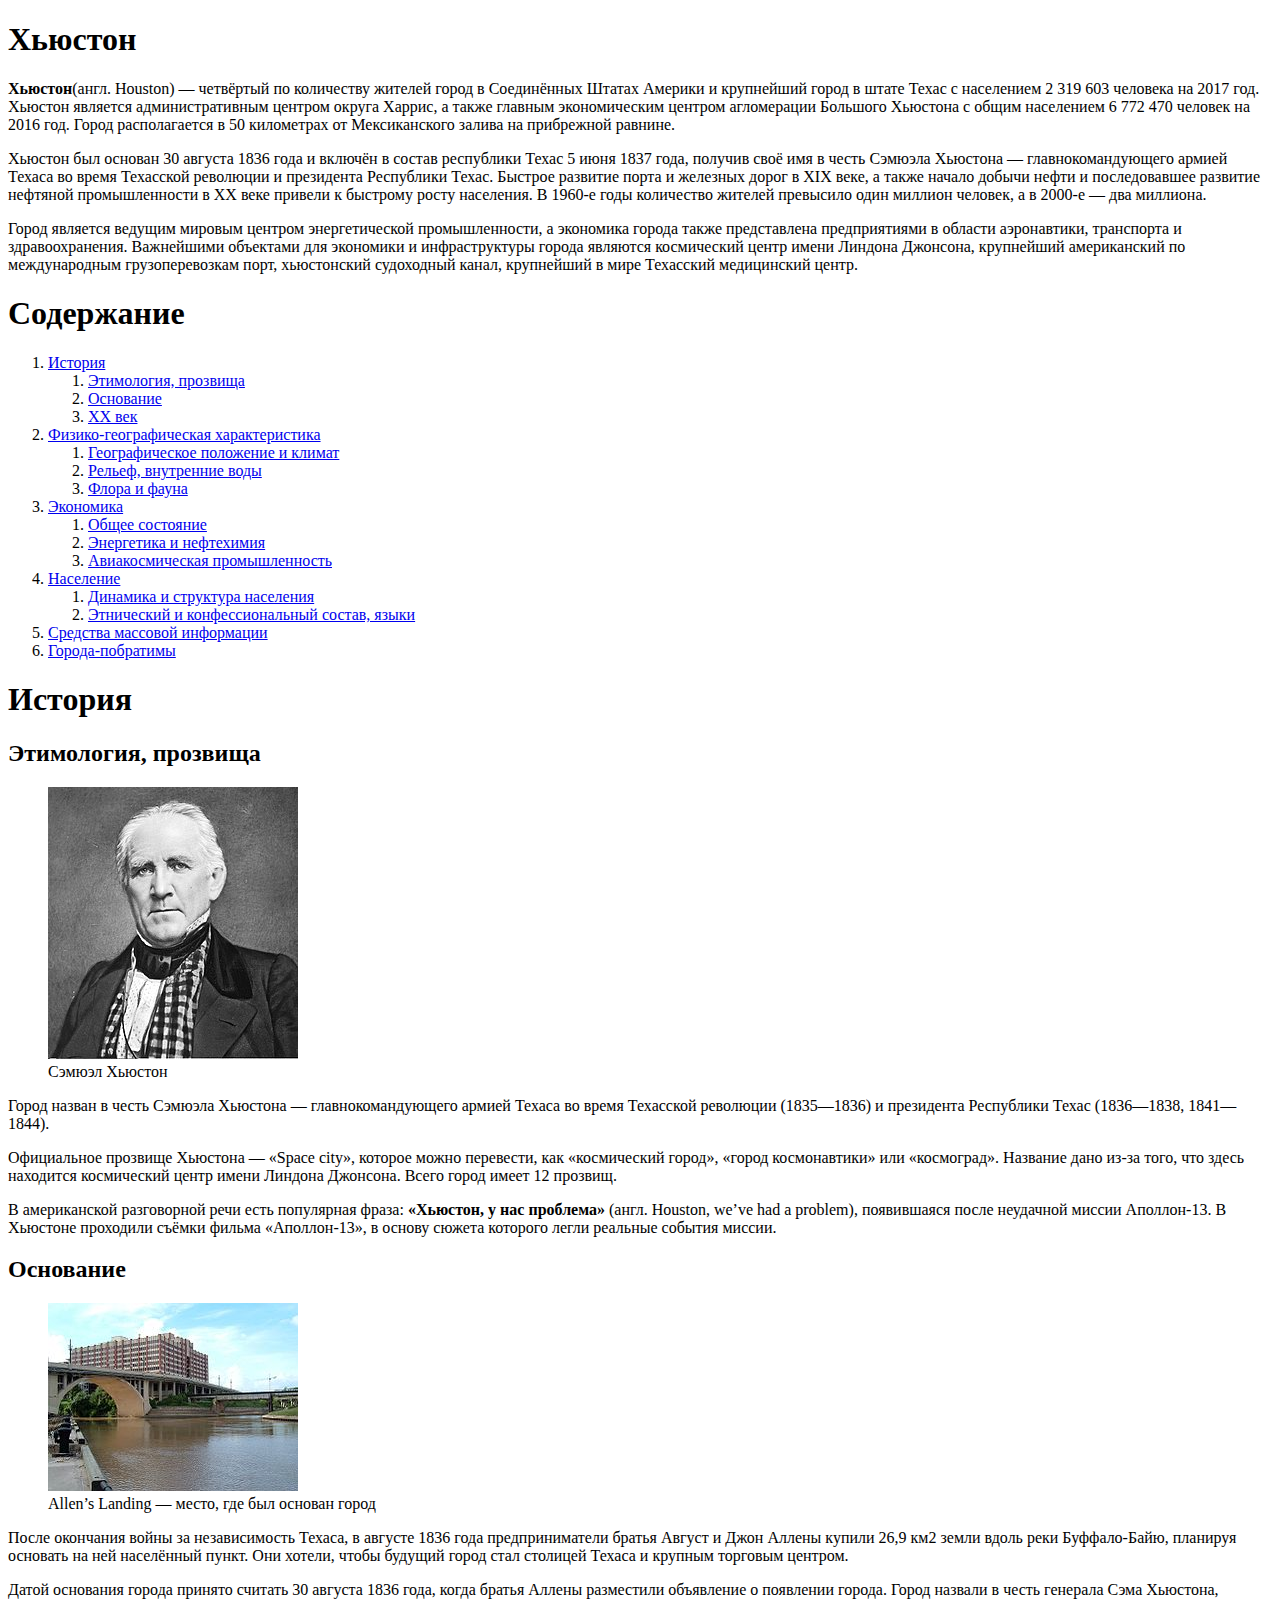
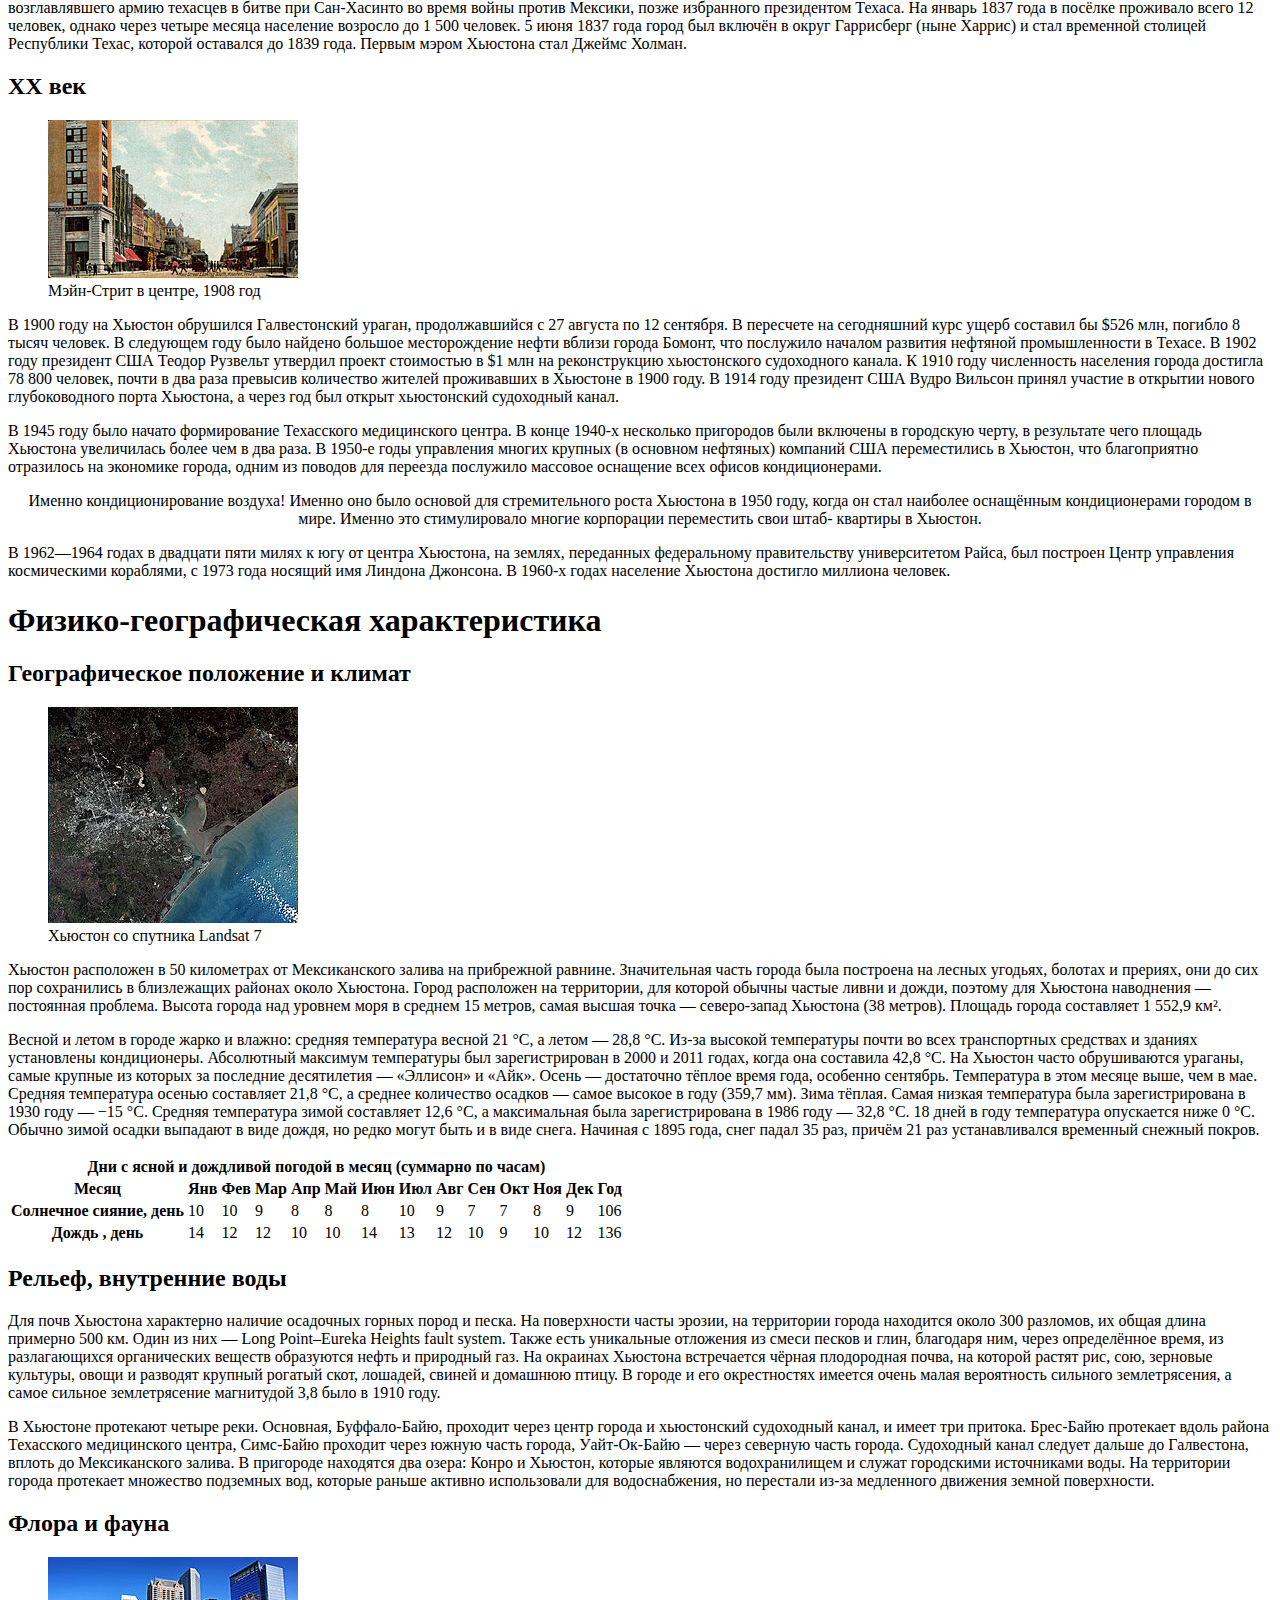
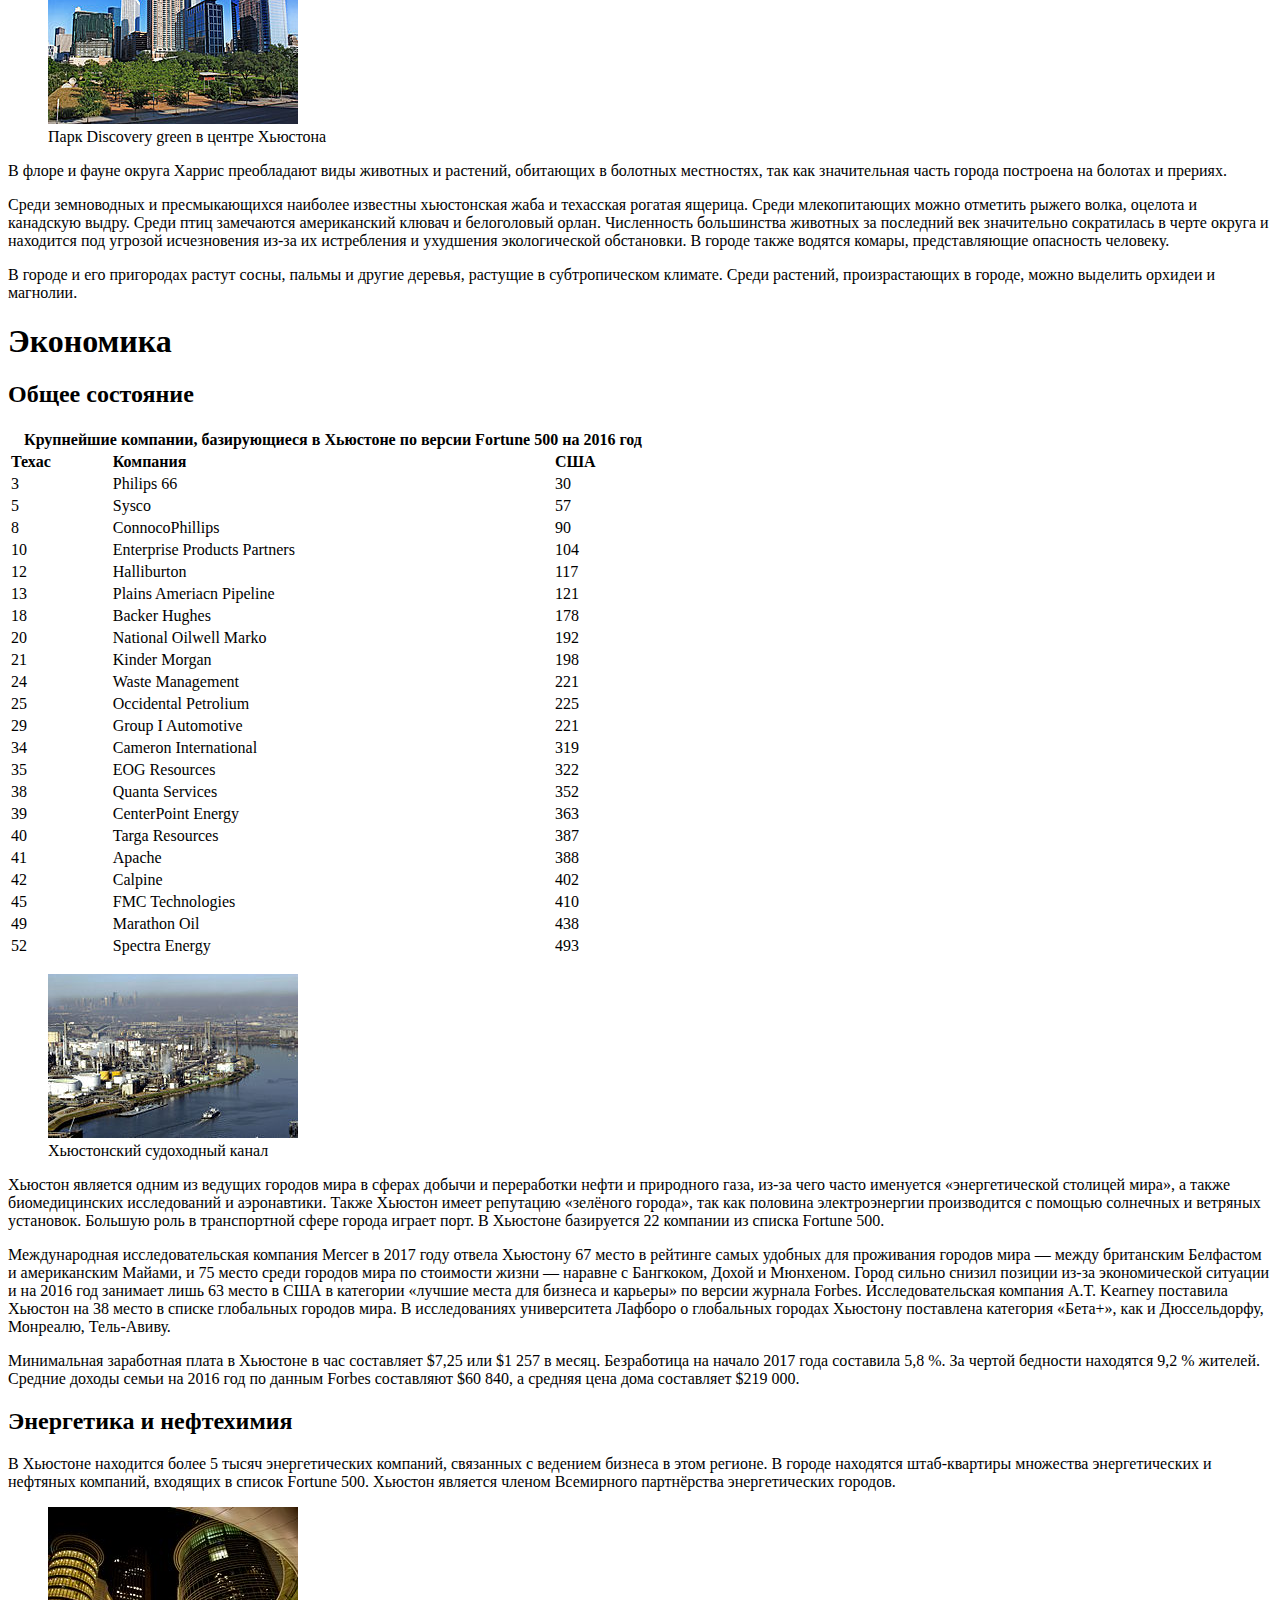
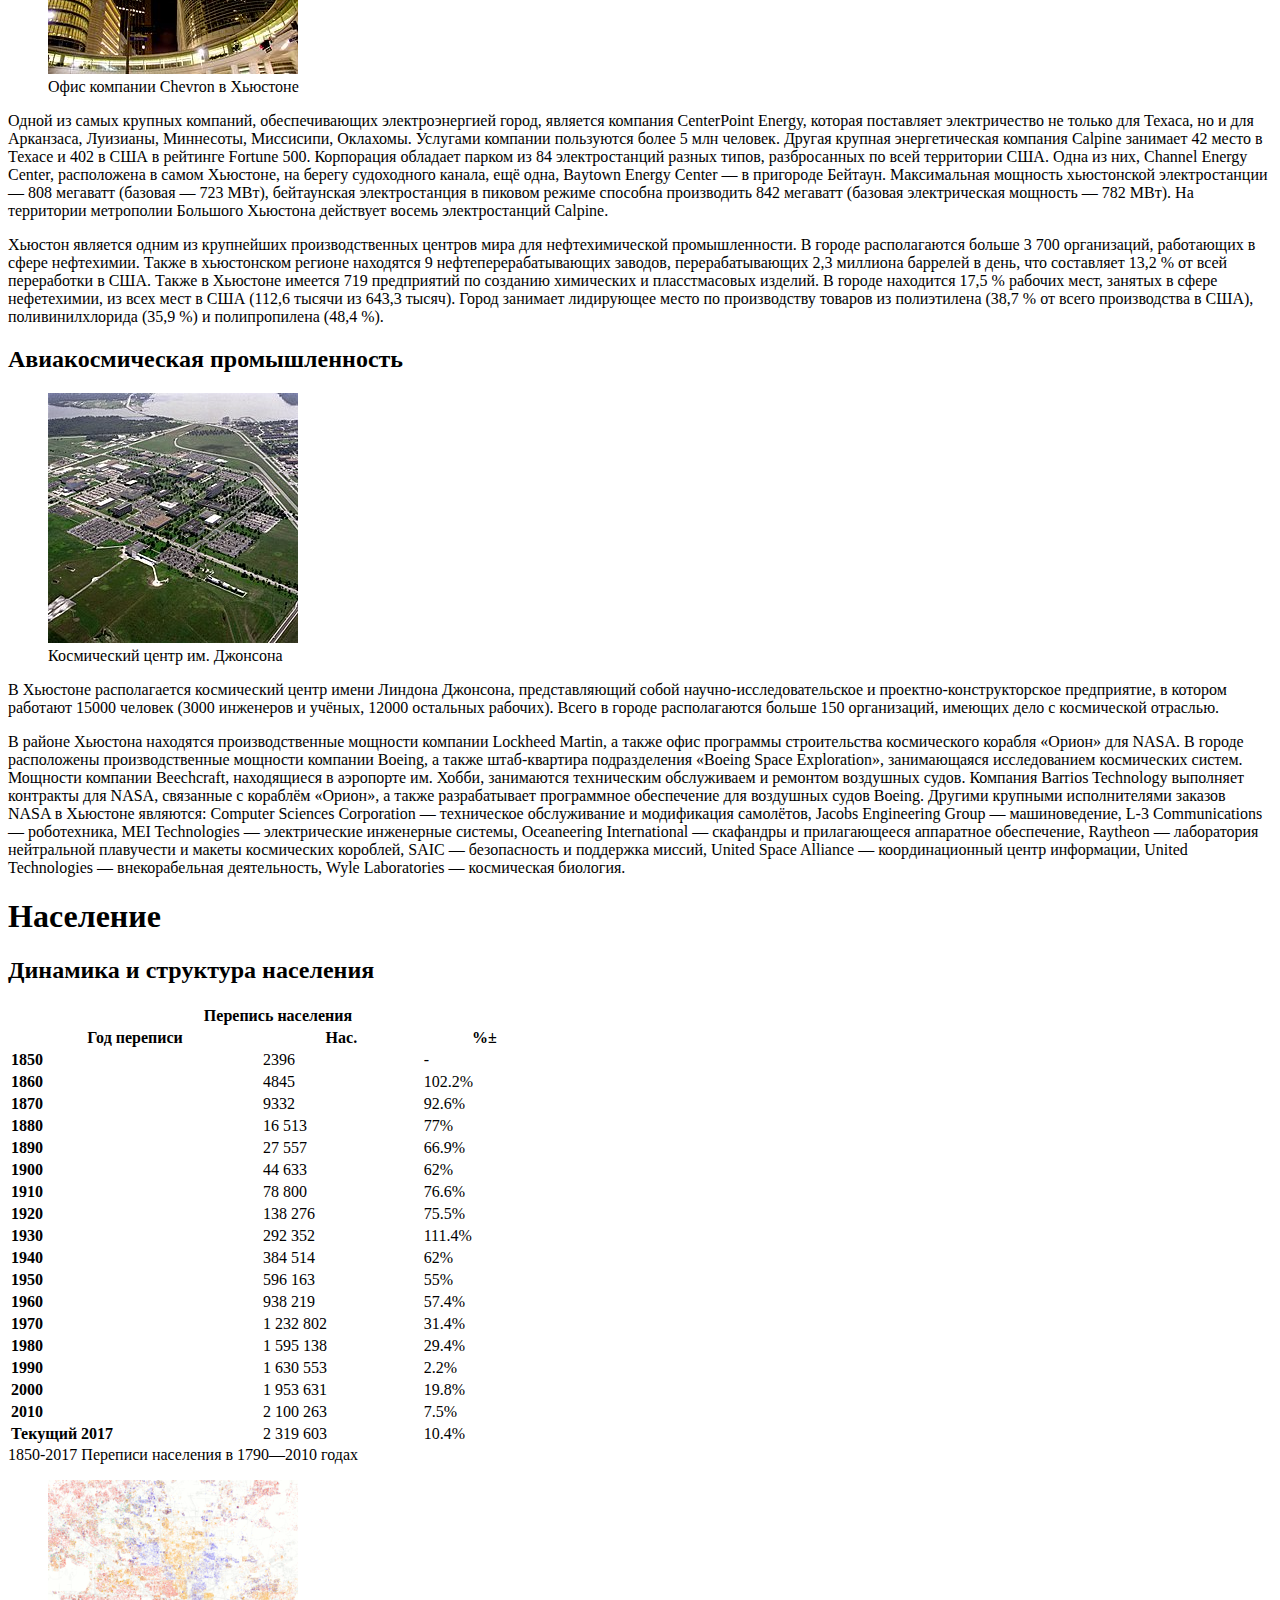
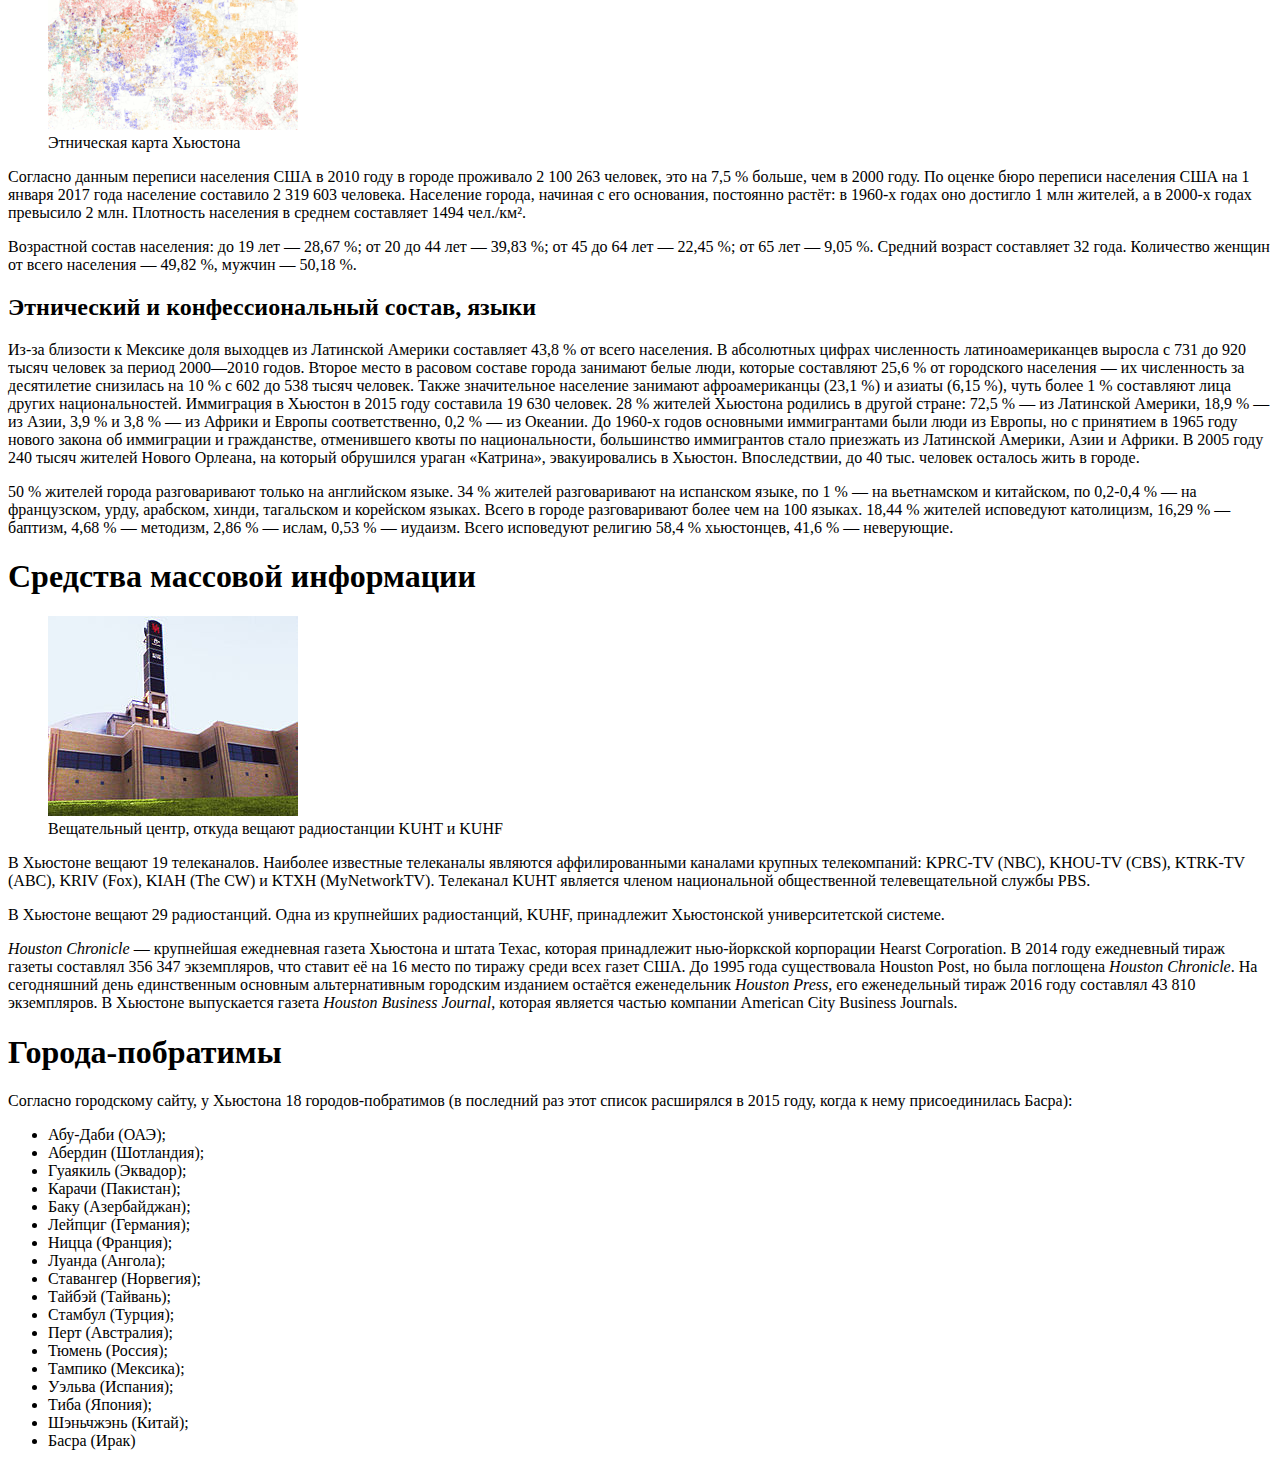
<file: 1/index.html>
<!DOCTYPE html>
<html>
    <head>
        <meta charset="utf-8">
        <title>Хьюстон</title>
    </head>
    <body>
    <h1>Хьюстон</h1>
    <p>
        <b>Хьюстон</b>(англ. Houston) — четвёртый по количеству жителей город в Соединённых Штатах Америки
и крупнейший город в штате Техас с населением 2 319 603 человека на 2017 год. Хьюстон является
административным центром округа Харрис, а также главным экономическим центром агломерации
Большого Хьюстона с общим населением 6 772 470 человек на 2016 год. Город располагается в 50
километрах от Мексиканского залива на прибрежной равнине.
    </p>
    <p>
        Хьюстон был основан 30 августа 1836 года и включён в состав республики Техас 5 июня 1837 года,
получив своё имя в честь Сэмюэла Хьюстона — главнокомандующего армией Техаса во время
Техасской революции и президента Республики Техас. Быстрое развитие порта и железных дорог в
XIX веке, а также начало добычи нефти и последовавшее развитие нефтяной промышленности в XX
веке привели к быстрому росту населения. В 1960-е годы количество жителей превысило один
миллион человек, а в 2000-е — два миллиона.
   </p>
    <p>
        Город является ведущим мировым центром энергетической промышленности, а экономика города
также представлена предприятиями в области аэронавтики, транспорта и здравоохранения.
Важнейшими объектами для экономики и инфраструктуры города являются космический центр
имени Линдона Джонсона, крупнейший американский по международным грузоперевозкам порт,
хьюстонский судоходный канал, крупнейший в мире Техасский медицинский центр.
    </p>
    <h1>Содержание</h1>
    <ol>
        <li>
            <a href="#history">История</a>
            <ol>
                <li><a href="#nicknames">Этимология, прозвища</a></li>
                <li><a href="#footing">Основание</a></li>
                <li><a href="#xxCentury">XX век</a></li>
            </ol>
        </li>
        <li>
            <a href="#characteristic">Физико-географическая характеристика</a>
            <ol>
                <li><a href="#climate">Географическое положение и климат</a></li>
                <li><a href="#relief">Рельеф, внутренние воды</a></li>
                <li><a href="#flora">Флора и фауна</a></li>
            </ol>
        </li>
        <li>
            <a href="#economic">Экономика</a>
            <ol>
                <li><a href="#general_condition">Общее состояние</a></li>
                <li><a href="#petrochemicals">Энергетика и нефтехимия</a></li>
                <li><a href="#aerospace_industry">Авиакосмическая промышленность</a></li>
            </ol>
        </li>
        <li>
            <a href="#population">Население</a>
            <ol>
                <li><a href="#dynamics_and_structure">Динамика и структура населения</a></li>
                <li><a href="#languages">Этнический и конфессиональный состав, языки</a></li>
            </ol>
        </li>
        <li><a href="#mass_media">Средства массовой информации</a></li>
        <li><a href="#twin_cities">Города-побратимы</a></li>
    </ol>
    <h1 id="history">История</h1>
    <h2 id="nicknames">Этимология, прозвища</h2>
    <figure>
        <img
         src="img/Sam_Houston_portrait.jpg"
         title="Сэмюэл Хьюстон"
        >
        <figcaption>Сэмюэл Хьюстон</figcaption>
    </figure>
    <p>
        Город назван в честь Сэмюэла Хьюстона — главнокомандующего армией Техаса во время Техасской
революции (1835—1836) и президента Республики Техас (1836—1838, 1841—1844).
    </p>
    <p>
        Официальное прозвище Хьюстона — «Space city», которое можно перевести, как «космический
город», «город космонавтики» или «космоград». Название дано из-за того, что здесь находится
космический центр имени Линдона Джонсона. Всего город имеет 12 прозвищ.
    </p>
    <p>
        В американской разговорной речи есть популярная фраза: <b>«Хьюстон, у нас проблема»</b> (англ.
Houston, we’ve had a problem), появившаяся после неудачной миссии Аполлон-13. В Хьюстоне
проходили съёмки фильма «Аполлон-13», в основу сюжета которого легли реальные события миссии.
    </p>
    <h2 id="footing">Основание</h2>
    <figure>
        <img
         src="img\Allen's_Landing_Houston_bayou_view.jpg"
         title="Allen’s Landing — место, где был основан город"
        >
        <figcaption>Allen’s Landing — место, где был основан город</figcaption>
    </figure>
    <p>
        После окончания войны за независимость Техаса, в августе 1836 года предприниматели братья Август
и Джон Аллены купили 26,9 км2 земли вдоль реки Буффало-Байю, планируя основать на ней
населённый пункт. Они хотели, чтобы будущий город стал столицей Техаса и крупным торговым
центром.
    </p>
    <p>
        Датой основания города принято считать 30 августа 1836 года, когда братья Аллены разместили
объявление о появлении города. Город назвали в честь генерала Сэма Хьюстона, возглавлявшего
армию техасцев в битве при Сан-Хасинто во время войны против Мексики, позже избранного
президентом Техаса. На январь 1837 года в посёлке проживало всего 12 человек, однако через четыре
месяца население возросло до 1 500 человек. 5 июня 1837 года город был включён в округ Гаррисберг
(ныне Харрис) и стал временной столицей Республики Техас, которой оставался до 1839 года.
Первым мэром Хьюстона стал Джеймс Холман.
    </p>
    <h2 id="xxCentury">XX век</h2>
    <figure>
        <img
         src="img\Main_Street_looking_south_Houston_Texas_(1908).jpg"
         title="Мэйн-Стрит в центре, 1908 год"
        >
        <figcaption>Мэйн-Стрит в центре, 1908 год</figcaption>
    </figure>
    <p>
        В 1900 году на Хьюстон обрушился Галвестонский ураган, продолжавшийся с 27 августа по 12
сентября. В пересчете на сегодняшний курс ущерб составил бы $526 млн, погибло 8 тысяч человек. В
следующем году было найдено большое месторождение нефти вблизи города Бомонт, что послужило
началом развития нефтяной промышленности в Техасе. В 1902 году президент США Теодор Рузвельт
утвердил проект стоимостью в $1 млн на реконструкцию хьюстонского судоходного канала. К 1910
году численность населения города достигла 78 800 человек, почти в два раза превысив количество
жителей проживавших в Хьюстоне в 1900 году. В 1914 году президент США Вудро Вильсон принял
участие в открытии нового глубоководного порта Хьюстона, а через год был открыт хьюстонский
судоходный канал.
    </p>
    <p>
        В 1945 году было начато формирование Техасского медицинского центра. В конце 1940-х несколько
пригородов были включены в городскую черту, в результате чего площадь Хьюстона увеличилась
более чем в два раза. В 1950-е годы управления многих крупных (в основном нефтяных) компаний
США переместились в Хьюстон, что благоприятно отразилось на экономике города, одним из
поводов для переезда послужило массовое оснащение всех офисов кондиционерами.
    </p>
    <p align="center">
        Именно кондиционирование воздуха! Именно оно было основой для стремительного
роста Хьюстона в 1950 году, когда он стал наиболее оснащённым кондиционерами

городом в мире. Именно это стимулировало многие корпорации переместить свои штаб-
квартиры в Хьюстон.
    </p>
    <p>
        В 1962—1964 годах в двадцати пяти милях к югу от центра Хьюстона, на землях, переданных
федеральному правительству университетом Райса, был построен Центр управления космическими
кораблями, с 1973 года носящий имя Линдона Джонсона. В 1960-х годах население Хьюстона
достигло миллиона человек.
    </p>
    <h1 id="characteristic">Физико-географическая характеристика</h1>
    <h2 id="climate">Географическое положение и климат</h2>
    <figure>
        <img
         src="img\Large_Houston_Landsat.jpg"
         title="Хьюстон со спутника Landsat 7"
        >
        <figcaption>Хьюстон со спутника Landsat 7</figcaption>
    </figure>
    <p>
        Хьюстон расположен в 50 километрах от Мексиканского залива на прибрежной равнине.
Значительная часть города была построена на лесных угодьях, болотах и прериях, они до сих пор

сохранились в близлежащих районах около Хьюстона. Город расположен на территории, для которой
обычны частые ливни и дожди, поэтому для Хьюстона наводнения — постоянная проблема. Высота
города над уровнем моря в среднем 15 метров, самая высшая точка — северо-запад Хьюстона (38
метров). Площадь города составляет 1 552,9 км².
    </p>
    <p>
        Весной и летом в городе жарко и влажно: средняя температура весной 21 °C, а летом — 28,8 °C. Из-за
высокой температуры почти во всех транспортных средствах и зданиях установлены кондиционеры.
Абсолютный максимум температуры был зарегистрирован в 2000 и 2011 годах, когда она составила
42,8 °C. На Хьюстон часто обрушиваются ураганы, самые крупные из которых за последние
десятилетия — «Эллисон» и «Айк». Осень — достаточно тёплое время года, особенно сентябрь.
Температура в этом месяце выше, чем в мае. Средняя температура осенью составляет 21,8 °C, а
среднее количество осадков — самое высокое в году (359,7 мм). Зима тёплая. Самая низкая
температура была зарегистрирована в 1930 году — −15 °C. Средняя температура зимой составляет
12,6 °C, а максимальная была зарегистрирована в 1986 году — 32,8 °C. 18 дней в году температура
опускается ниже 0 °C. Обычно зимой осадки выпадают в виде дождя, но редко могут быть и в виде
снега. Начиная с 1895 года, снег падал 35 раз, причём 21 раз устанавливался временный снежный
покров.
    </p>
    <table>
        <tr><th colspan="14">Дни с ясной и дождливой погодой в месяц (суммарно по часам)</th></tr>
        <tr>
            <th>Месяц</th><th>Янв</th><th>Фев</th><th>Мар</th><th>Апр</th><th>Май</th><th>Июн</th><th>Июл</th><th>Авг</th><th>Сен</th><th>Окт</th><th>Ноя</th><th>Дек</th><th>Год</th>
        </tr>
        <tr>
            <th>Солнечное сияние, день</th><td>10</td><td>10</td><td>9</td><td>8</td><td>8</td><td>8</td><td>10</td><td>9</td><td>7</td><td>7</td><td>8</td><td>9</td><td>106</td>
        </tr>
        <tr>
            <th>Дождь , день</th><td>14</td><td>12</td><td>12</td><td>10</td><td>10</td><td>14</td><td>13</td><td>12</td><td>10</td><td>9</td><td>10</td><td>12</td><td>136</td>
        </tr>
        </table>
    </table>
    <h2 id="relief">Рельеф, внутренние воды</h2>
    <p>
        Для почв Хьюстона характерно наличие осадочных горных пород и песка. На поверхности часты
эрозии, на территории города находится около 300 разломов, их общая длина примерно 500 км. Один
из них — Long Point–Eureka Heights fault system. Также есть уникальные отложения из смеси песков и
глин, благодаря ним, через определённое время, из разлагающихся органических веществ образуются
нефть и природный газ. На окраинах Хьюстона встречается чёрная плодородная почва, на которой
растят рис, сою, зерновые культуры, овощи и разводят крупный рогатый скот, лошадей, свиней и
домашнюю птицу. В городе и его окрестностях имеется очень малая вероятность сильного
землетрясения, а самое сильное землетрясение магнитудой 3,8 было в 1910 году.
    </p>
    <p>
        В Хьюстоне протекают четыре реки. Основная, Буффало-Байю, проходит через центр города и
хьюстонский судоходный канал, и имеет три притока. Брес-Байю протекает вдоль района Техасского
медицинского центра, Симс-Байю проходит через южную часть города, Уайт-Ок-Байю — через
северную часть города. Судоходный канал следует дальше до Галвестона, вплоть до Мексиканского
залива. В пригороде находятся два озера: Конро и Хьюстон, которые являются водохранилищем и
служат городскими источниками воды. На территории города протекает множество подземных вод,
которые раньше активно использовали для водоснабжения, но перестали из-за медленного движения
земной поверхности.
    </p>
    <h2 id="flora">Флора и фауна</h2>
    <figure>
        <img
         src="img\Discovery_green.jpg"
         title="Парк Discovery green в центре Хьюстона"
        >
        <figcaption>Парк Discovery green в центре Хьюстона</figcaption>
    </figure>
    <p>
        В флоре и фауне округа Харрис преобладают виды животных и растений, обитающих в болотных
местностях, так как значительная часть города построена на болотах и прериях.
    </p>
    <p>
        Среди земноводных и пресмыкающихся наиболее известны хьюстонская жаба и техасская рогатая
ящерица. Среди млекопитающих можно отметить рыжего волка, оцелота и канадскую выдру. Среди
птиц замечаются американский клювач и белоголовый орлан. Численность большинства животных за
последний век значительно сократилась в черте округа и находится под угрозой исчезновения из-за
их истребления и ухудшения экологической обстановки. В городе также водятся комары,
представляющие опасность человеку.
    </p>
    <p>
        В городе и его пригородах растут сосны, пальмы и другие деревья, растущие в субтропическом
климате. Среди растений, произрастающих в городе, можно выделить орхидеи и магнолии.
    </p>
    <h1 id="economic">Экономика</h1>
    <h2 id="general_condition">Общее состояние</h2>
    <table width="650px">
        <tr><th colspan="3">Крупнейшие компании, базирующиеся в Хьюстоне по версии Fortune 500 на 2016 год</th></tr>
            <tr>
                <td><b>Техас</b></td><td><b>Компания</b></td><td><b>США</b></td>
            </tr>
            <tr>
                <td>3</td><td>Philips 66</td><td>30</td>
            </tr>
            <tr>
                <td>5</td><td>Sysco</td><td>57</td>
            </tr>
            <tr>
                <td>8</td><td>ConnocoPhillips</td><td>90</td>
            </tr>
            <tr>
                <td>10</td><td>Enterprise Products Partners</td><td>104</td>
            </tr>
            <tr>
                <td>12</td><td>Halliburton</td><td>117</td>
            </tr>
            <tr>
                <td>13</td><td>Plains Ameriacn Pipeline</td><td>121</td>
            </tr>
            <tr>
                <td>18</td><td>Backer Hughes</td><td>178</td>
            </tr>
            <tr>
                <td>20</td><td>National Oilwell Marko</td><td>192</td>
            </tr>
            <tr>
                <td>21</td><td>Kinder Morgan</td><td>198</td>
            </tr>
            <tr>
                <td>24</td><td>Waste Management</td><td>221</td>
            </tr>
            <tr>
                <td>25</td><td>Occidental Petrolium</td><td>225</td>
            </tr>
            <tr>
                <td>29</td><td>Group I Automotive</td><td>221</td>
            </tr>
            <tr>
                <td>34</td><td>Cameron International</td><td>319</td>
            </tr>
            <tr>
                <td>35</td><td>EOG Resources</td><td>322</td>
            </tr>
            <tr>
                <td>38</td><td>Quanta Services</td><td>352</td>
            </tr>
            <tr>
                <td>39</td><td>CenterPoint Energy</td><td>363</td>
            </tr>
            <tr>
                <td>40</td><td>Targa Resources</td><td>387</td>
            </tr>
            <tr>
                <td>41</td><td>Apache</td><td>388</td>
            </tr>
            <tr>
                <td>42</td><td>Calpine</td><td>402</td>
            </tr>
            <tr>
                <td>45</td><td>FMC Technologies</td><td>410</td>
            </tr>
            <tr>
                <td>49</td><td>Marathon Oil</td><td>438</td>
            </tr>
            <tr>
                <td>52</td><td>Spectra Energy</td><td>493</td>
            </tr>
    </table>
    <figure>
        <img
         src="img\Houston_Ship_Channel.jpg"
         title="Хьюстонский судоходный канал"
        >
        <figcaption>Хьюстонский судоходный канал</figcaption>
    </figure>
    <p>
        Хьюстон является одним из ведущих городов мира в сферах добычи и переработки нефти и
природного газа, из-за чего часто именуется «энергетической столицей мира», а также
биомедицинских исследований и аэронавтики. Также Хьюстон имеет репутацию «зелёного города»,
так как половина электроэнергии производится с помощью солнечных и ветряных установок.
Большую роль в транспортной сфере города играет порт. В Хьюстоне базируется 22 компании из
списка Fortune 500.
    </p>
    <p>
        Международная исследовательская компания Mercer в 2017 году отвела Хьюстону 67 место в
рейтинге самых удобных для проживания городов мира — между британским Белфастом и
американским Майами, и 75 место среди городов мира по стоимости жизни — наравне с Бангкоком,
Дохой и Мюнхеном. Город сильно снизил позиции из-за экономической ситуации и на 2016 год
занимает лишь 63 место в США в категории «лучшие места для бизнеса и карьеры» по версии
журнала Forbes. Исследовательская компания A.T. Kearney поставила Хьюстон на 38 место в списке
глобальных городов мира. В исследованиях университета Лафборо о глобальных городах Хьюстону
поставлена категория «Бета+», как и Дюссельдорфу, Монреалю, Тель-Авиву.
    </p>
    <p>
        Минимальная заработная плата в Хьюстоне в час составляет $7,25 или $1 257 в месяц. Безработица на
начало 2017 года составила 5,8 %. За чертой бедности находятся 9,2 % жителей. Средние доходы
семьи на 2016 год по данным Forbes составляют $60 840, а средняя цена дома составляет $219 000.
    </p>
    <h2 id="petrochemicals">Энергетика и нефтехимия</h2>
    <p>
        В Хьюстоне находится более 5 тысяч энергетических компаний, связанных с ведением бизнеса в этом
регионе. В городе находятся штаб-квартиры множества энергетических и нефтяных компаний,
входящих в список Fortune 500. Хьюстон является членом Всемирного партнёрства энергетических
городов.
    </p>
    <figure>
        <img
         src="img\Enron_Complex.jpg"
         title="Офис компании Chevron в Хьюстоне"
        >
        <figcaption>Офис компании Chevron в Хьюстоне</figcaption>
    </figure>
    <p>
        Одной из самых крупных компаний, обеспечивающих электроэнергией город, является компания
CenterPoint Energy, которая поставляет электричество не только для Техаса, но и для Арканзаса,
Луизианы, Миннесоты, Миссисипи, Оклахомы. Услугами компании пользуются более 5 млн человек.
Другая крупная энергетическая компания Calpine занимает 42 место в Техасе и 402 в США в рейтинге
Fortune 500. Корпорация обладает парком из 84 электростанций разных типов, разбросанных по всей
территории США. Одна из них, Channel Energy Center, расположена в самом Хьюстоне, на берегу
судоходного канала, ещё одна, Baytown Energy Center — в пригороде Бейтаун. Максимальная
мощность хьюстонской электростанции — 808 мегаватт (базовая — 723 МВт), бейтаунская
электростанция в пиковом режиме способна производить 842 мегаватт (базовая электрическая
мощность — 782 МВт). На территории метрополии Большого Хьюстона действует восемь
электростанций Calpine.
    </p>
    <p>
        Хьюстон является одним из крупнейших производственных центров мира для нефтехимической
промышленности. В городе располагаются больше 3 700 организаций, работающих в сфере
нефтехимии. Также в хьюстонском регионе находятся 9 нефтеперерабатывающих заводов,
перерабатывающих 2,3 миллиона баррелей в день, что составляет 13,2 % от всей переработки в США.
Также в Хьюстоне имеется 719 предприятий по созданию химических и пласстмасовых изделий. В
городе находится 17,5 % рабочих мест, занятых в сфере нефетехимии, из всех мест в США (112,6
тысячи из 643,3 тысяч). Город занимает лидирующее место по производству товаров из полиэтилена
(38,7 % от всего производства в США), поливинилхлорида (35,9 %) и полипропилена (48,4 %).
    </p>
    <h2 id="aerospace_industry">Авиакосмическая промышленность</h2>
    <figure>
        <img
         src="img\Aerial_View_of_the_Johnson_Space_Center.jpg"
         title="Космический центр им. Джонсона"
        >
        <figcaption>Космический центр им. Джонсона</figcaption>
    </figure>
    <p>
        В Хьюстоне располагается космический центр имени Линдона Джонсона, представляющий собой
научно-исследовательское и проектно-конструкторское предприятие, в котором работают 15000
человек (3000 инженеров и учёных, 12000 остальных рабочих). Всего в городе располагаются больше
150 организаций, имеющих дело с космической отраслью.
    </p>
    <p>
        В районе Хьюстона находятся производственные мощности компании Lockheed Martin, а также офис
программы строительства космического корабля «Орион» для NASA. В городе расположены
производственные мощности компании Boeing, а также штаб-квартира подразделения «Boeing Space
Exploration», занимающаяся исследованием космических систем. Мощности компании Beechcraft,
находящиеся в аэропорте им. Хобби, занимаются техническим обслуживаем и ремонтом воздушных
судов. Компания Barrios Technology выполняет контракты для NASA, связанные с кораблём «Орион»,
а также разрабатывает программное обеспечение для воздушных судов Boeing. Другими крупными
исполнителями заказов NASA в Хьюстоне являются: Computer Sciences Corporation — техническое
обслуживание и модификация самолётов, Jacobs Engineering Group — машиноведение, L-3
Communications — роботехника, MEI Technologies — электрические инженерные системы,
Oceaneering International — скафандры и прилагающееся аппаратное обеспечение, Raytheon —
лаборатория нейтральной плавучести и макеты космических короблей, SAIC — безопасность и
поддержка миссий, United Space Alliance — координационный центр информации, United
Technologies — внекорабельная деятельность, Wyle Laboratories — космическая биология.
    </p>
    <h1 id="population">Население</h1>
    <h2 id="dynamics_and_structure">Динамика и структура населения</h2>
    <table width="540px">
        <tr><th colspan="3">Перепись населения</th></tr>
        <tr>
            <th>Год переписи</th><th>Нас.</th><th>%±</th>
        </tr>
        <tr>
            <td><b>1850</b></td><td>2396</td><td>-</td>
        </tr>
        <tr>
            <td><b>1860</b></td><td>4845</td><td>102.2%</td>
        </tr>
        <tr>
            <td><b>1870</b></td><td>9332</td><td>92.6%</td>
        </tr>
        <tr>
            <td><b>1880</b></td><td>16 513</td><td>77%</td>
        </tr>
        <tr>
            <td><b>1890</b></td><td>27 557</td><td>66.9%</td>
        </tr>
        <tr>
            <td><b>1900</b></td><td>44 633</td><td>62%</td>
        </tr>
        <tr>
            <td><b>1910</b></td><td>78 800</td><td>76.6%</td>
        </tr>
        <tr>
            <td><b>1920</b></td><td>138 276</td><td>75.5%</td>
        </tr>
        <tr>
            <td><b>1930</b></td><td>292 352</td><td>111.4%</td>
        </tr>
        <tr>
            <td><b>1940</b></td><td>384 514</td><td>62%</td>
        </tr>
        <tr>
            <td><b>1950</b></td><td>596 163</td><td>55%</td>
        </tr>
        <tr>
            <td><b>1960</b></td><td>938 219</td><td>57.4%</td>
        </tr>
        <tr>
            <td><b>1970</b></td><td>1 232 802</td><td>31.4%</td>
        </tr>
        <tr>
            <td><b>1980</b></td><td>1 595 138</td><td>29.4%</td>
        </tr>
        <tr>
            <td><b>1990</b></td><td>1 630 553</td><td>2.2%</td>
        </tr>
        <tr>
            <td><b>2000</b></td><td>1 953 631</td><td>19.8%</td>
        </tr>
        <tr>
            <td><b>2010</b></td><td>2 100 263</td><td>7.5%</td>
        </tr>
        <tr>
            <td><b>Текущий 2017</b></td><td>2 319 603</td><td>10.4%</td>
        </tr>
    </table>
    1850-2017 Переписи населения в 1790—2010 годах
    <figure>
        <img
         src="img\Race_and_ethnicity_2010_Houston.png"
         title="Этническая карта Хьюстона"
        >
        <figcaption>Этническая карта Хьюстона</figcaption>
    </figure>
    <p>
        Согласно данным переписи населения США в 2010 году в городе проживало 2 100 263 человек, это на
7,5 % больше, чем в 2000 году. По оценке бюро переписи населения США на 1 января 2017 года
население составило 2 319 603 человека. Население города, начиная с его основания, постоянно
растёт: в 1960-х годах оно достигло 1 млн жителей, а в 2000-х годах превысило 2 млн. Плотность
населения в среднем составляет 1494 чел./км².
    </p>
    <p>
        Возрастной состав населения: до 19 лет — 28,67 %; от 20 до 44 лет — 39,83 %; от 45 до 64 лет —
22,45 %; от 65 лет — 9,05 %. Средний возраст составляет 32 года. Количество женщин от всего
населения — 49,82 %, мужчин — 50,18 %.
    </p>
    <h2 id="languages">Этнический и конфессиональный состав, языки</h2>
    <p>
        Из-за близости к Мексике доля выходцев из Латинской Америки составляет 43,8 % от всего
населения. В абсолютных цифрах численность латиноамериканцев выросла с 731 до 920 тысяч
человек за период 2000—2010 годов. Второе место в расовом составе города занимают белые люди,
которые составляют 25,6 % от городского населения — их численность за десятилетие снизилась на
10 % с 602 до 538 тысяч человек. Также значительное население занимают афроамериканцы (23,1 %)
и азиаты (6,15 %), чуть более 1 % составляют лица других национальностей. Иммиграция в Хьюстон
в 2015 году составила 19 630 человек. 28 % жителей Хьюстона родились в другой стране: 72,5 % —
из Латинской Америки, 18,9 % — из Азии, 3,9 % и 3,8 % — из Африки и Европы соответственно, 0,2
% — из Океании. До 1960-х годов основными иммигрантами были люди из Европы, но с принятием в
1965 году нового закона об иммиграции и гражданстве, отменившего квоты по национальности,
большинство иммигрантов стало приезжать из Латинской Америки, Азии и Африки. В 2005 году 240
тысяч жителей Нового Орлеана, на который обрушился ураган «Катрина», эвакуировались в
Хьюстон. Впоследствии, до 40 тыс. человек осталось жить в городе.
    </p>
    <p>
        50 % жителей города разговаривают только на английском языке. 34 % жителей разговаривают на
испанском языке, по 1 % — на вьетнамском и китайском, по 0,2-0,4 % — на французском, урду,
арабском, хинди, тагальском и корейском языках. Всего в городе разговаривают более чем на 100
языках. 18,44 % жителей исповедуют католицизм, 16,29 % — баптизм, 4,68 % — методизм, 2,86 % — ислам,
0,53 % — иудаизм. Всего исповедуют религию 58,4 % хьюстонцев, 41,6 % — неверующие.
    </p>
    <h1 id="mass_media">Средства массовой информации</h1>
    <figure>
        <img
         src="img\Melcher_Center_for_Public_Broadcasting.jpg"
         title="Вещательный центр, откуда вещают радиостанции KUHT и KUHF"
        >
        <figcaption>Вещательный центр, откуда вещают радиостанции KUHT и KUHF</figcaption>
    </figure>
    <p>
        В Хьюстоне вещают 19 телеканалов. Наиболее известные телеканалы являются аффилированными
каналами крупных телекомпаний: KPRC-TV (NBC), KHOU-TV (CBS), KTRK-TV (ABC), KRIV (Fox),
KIAH (The CW) и KTXH (MyNetworkTV). Телеканал KUHT является членом национальной
общественной телевещательной службы PBS.
    </p>
    <p>
        В Хьюстоне вещают 29 радиостанций. Одна из крупнейших радиостанций, KUHF, принадлежит
Хьюстонской университетской системе.
    </p>
    <p>
        <em>Houston Chronicle</em> — крупнейшая ежедневная газета Хьюстона и штата Техас, которая принадлежит
нью-йоркской корпорации Hearst Corporation. В 2014 году ежедневный тираж газеты составлял 356
347 экземпляров, что ставит её на 16 место по тиражу среди всех газет США. До 1995 года
существовала Houston Post, но была поглощена <em>Houston Chronicle</em>. На сегодняшний день
единственным основным альтернативным городским изданием остаётся еженедельник <em>Houston Press</em>,
его еженедельный тираж 2016 году составлял 43 810 экземпляров. В Хьюстоне выпускается газета
<em>Houston Business Journal</em>, которая является частью компании American City Business Journals.
    </p>
    <h1 id="twin_cities">Города-побратимы</h1>
    <p>
        Согласно городскому сайту, у Хьюстона 18 городов-побратимов (в последний раз этот список
расширялся в 2015 году, когда к нему присоединилась Басра):
    </p>
    <ul>
        <li>Абу-Даби (ОАЭ);</li>
        <li>Абердин (Шотландия);</li>
        <li>Гуаякиль (Эквадор);</li>
        <li>Карачи (Пакистан);</li>
        <li>Баку (Азербайджан);</li>
        <li>Лейпциг (Германия);</li>
        <li>Ницца (Франция);</li>
        <li>Луанда (Ангола);</li>
        <li>Ставангер (Норвегия);</li>
        <li>Тайбэй (Тайвань);</li>
        <li>Стамбул (Турция);</li>
        <li>Перт (Австралия);</li>
        <li>Тюмень (Россия);</li>
        <li>Тампико (Мексика);</li>
        <li>Уэльва (Испания);</li>
        <li>Тиба (Япония);</li>
        <li>Шэньчжэнь (Китай);</li>
        <li>Басра (Ирак)</li>
    </ul>
    </body>
</html>
</file>
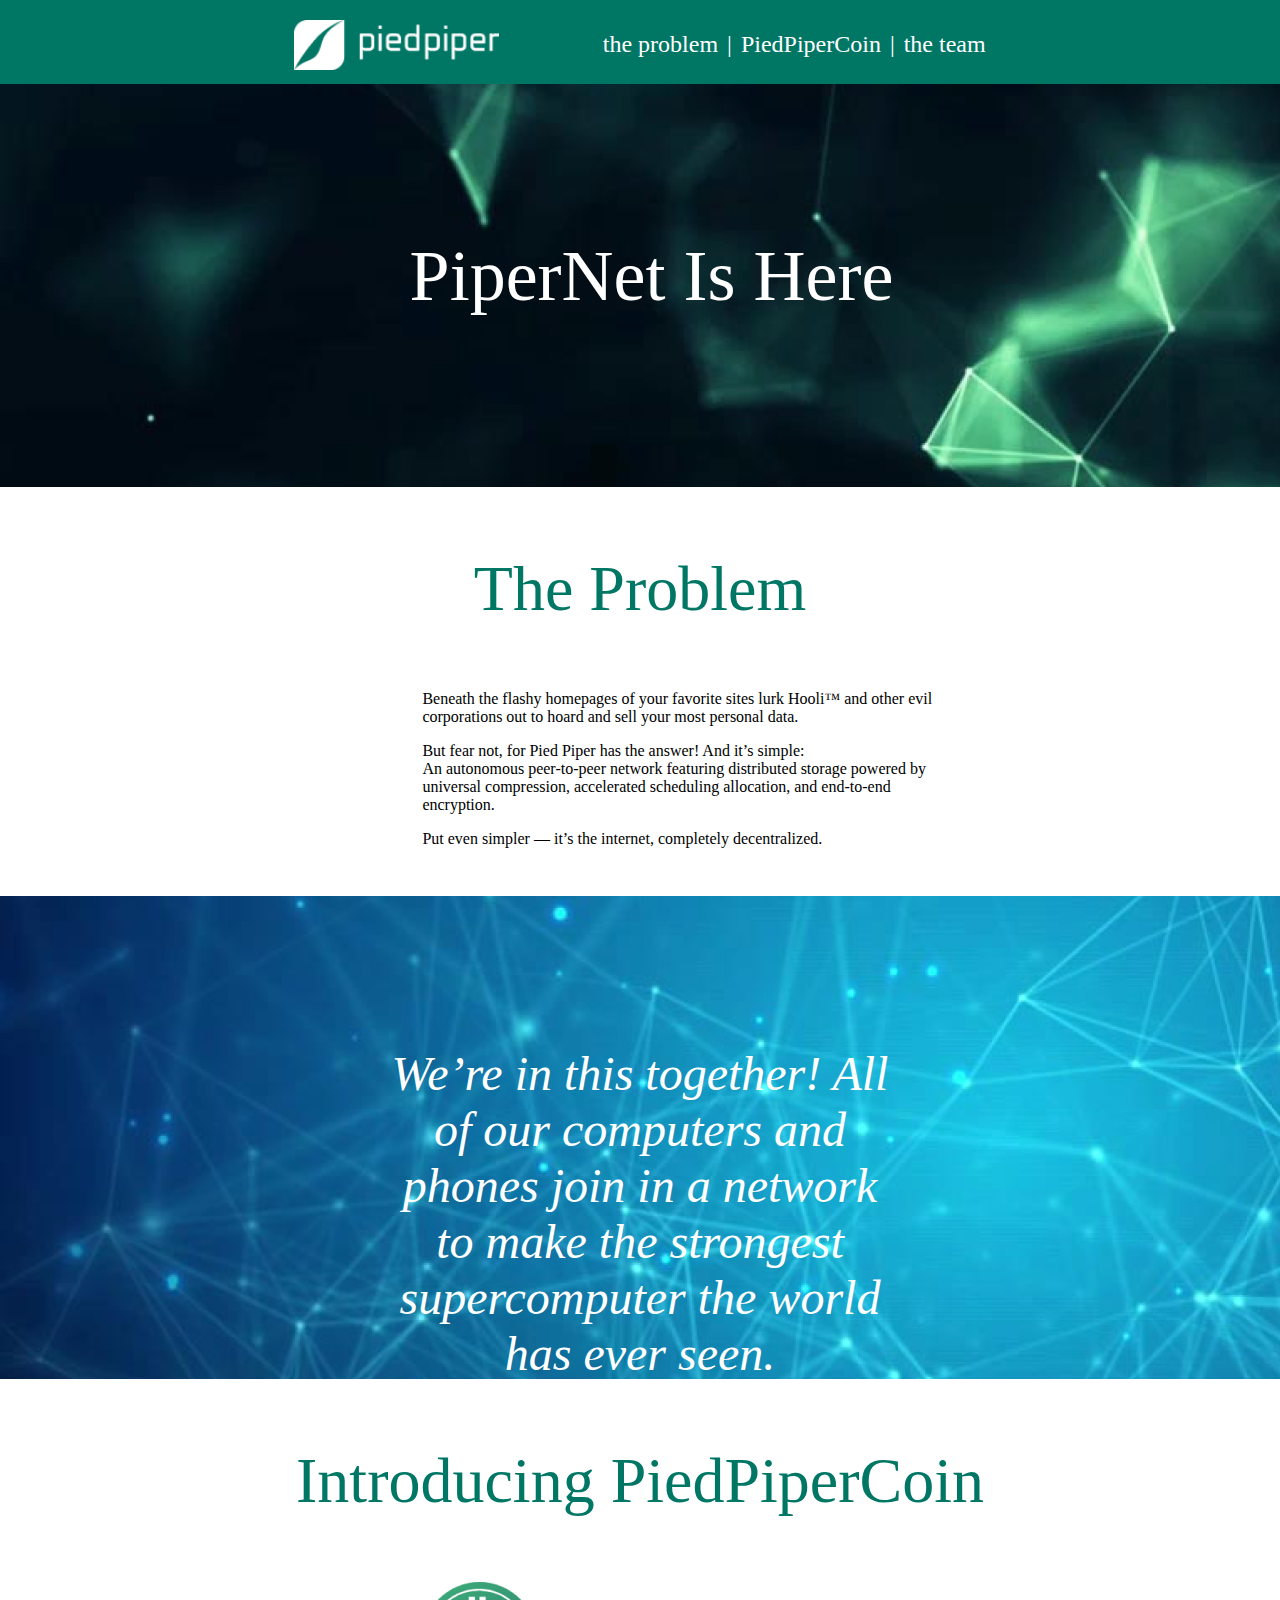
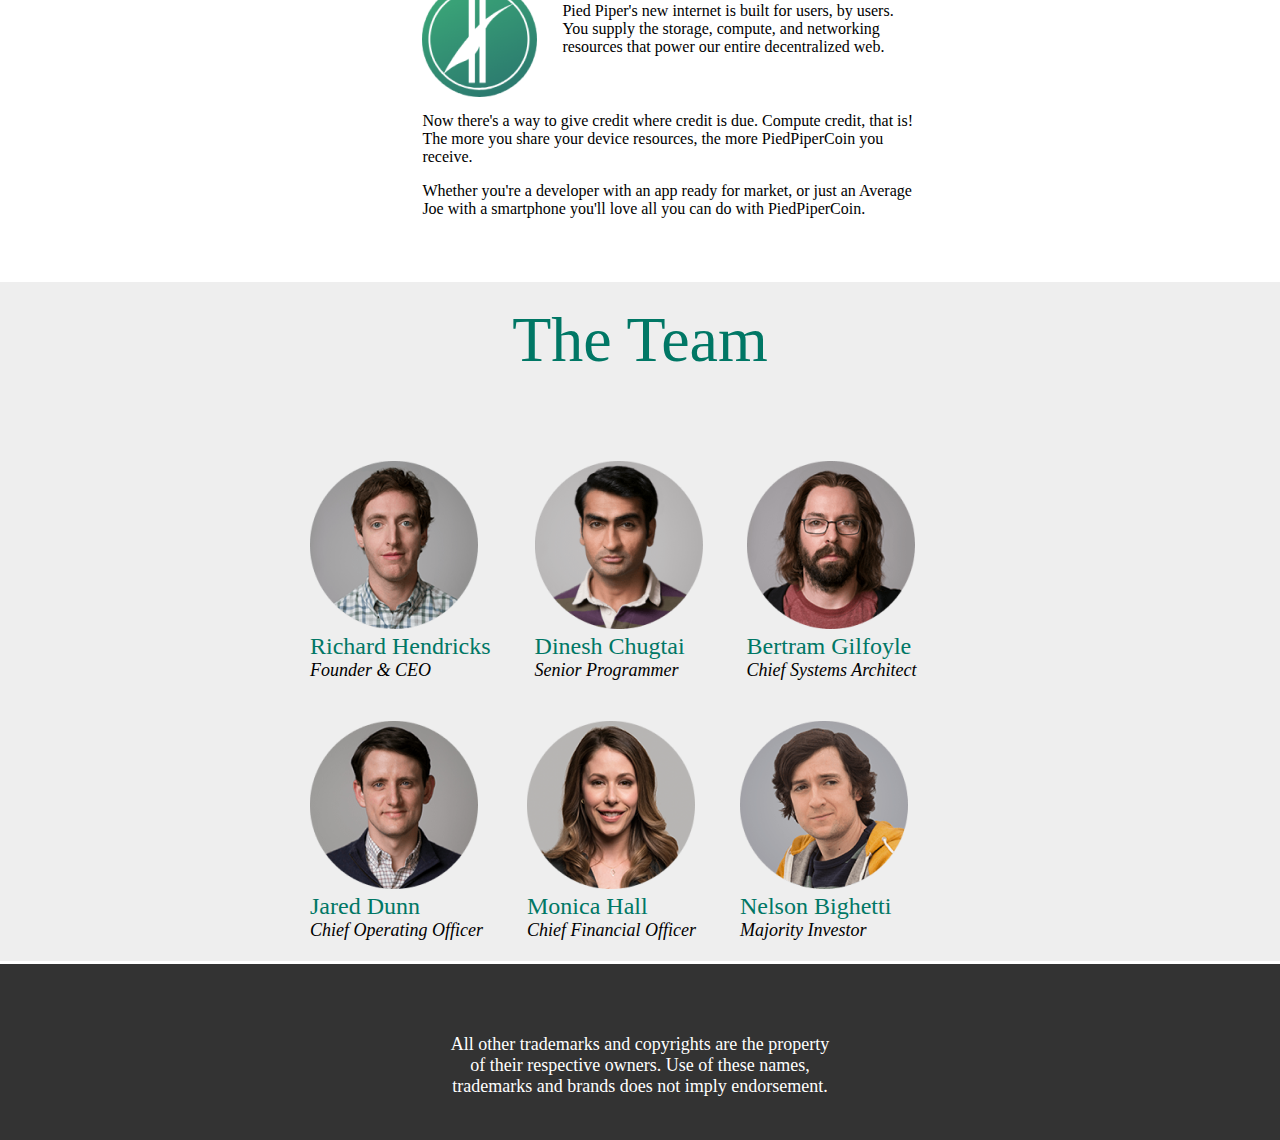
<file: 3/index.html>
<!DOCTYPE html>
<html>
    <head>
        <meta charset="utf-8">
        <title>Хьюстон</title>
        <link rel="stylesheet" href="css/style.css"> 
    </head>
    <body>
        <div class="top">
            <div class="top-center">
            <img class="top_logo" src="img\logo.png">
            <p class="top-right_text" style="padding-left:100px;">
                the problem
            </p>
            <p class="top-right_text">
                |
            </p>
            <p class="top-right_text">
                PiedPiperCoin
            </p>
            <p class="top-right_text">
                |
            </p>
            <p class="top-right_text">
                the team
            </p>
            </div>
        </div>
        
        <div class="pipper-net">
            <p class="pipper-net_text">
                PiperNet Is Here
            </p>
        </div>
            <p class="problem-text">
                The Problem
            </p>
            <p class="paragraph">
                Beneath the flashy homepages of your favorite sites lurk Hooli™ and other evil corporations out to hoard and sell your most personal data.
            </p>
            <p class="paragraph">
                But fear not, for Pied Piper has the answer! And it’s simple: <br>
An autonomous peer-to-peer network featuring distributed storage powered by universal compression, accelerated scheduling allocation, and end-to-end encryption.
            </p>
            <p class="paragraph">
                Put even simpler — it’s the internet, completely decentralized.
            </p>
            <div class="together">
                <p class="together_text">
                    We’re in this together! All of our computers and phones join in a network to make the strongest supercomputer the world has ever seen.
                </p>
            </div>
            <p class="problem-text">
                Introducing PiedPiperCoin
            </p>
            <p class="paragraph">
                <img src="img/PPC Logo.png" style=" float:left; height: 115px; width: 115px;"> 
                <p style="padding-left:140px; padding-top:20px; " class="paragraph">
                Pied Piper's new internet is built for users, by users. <br>
You supply the storage, compute, and networking resources that power our entire decentralized web.
</p>
            </p>
            <p class="paragraph" style="padding-top:40px">
                Now there's a way to give credit where credit is due. Compute credit, that is! The more you share your device resources, the more PiedPiperCoin you receive.
            </p>
            <p class="paragraph">
                Whether you're a developer with an app ready for market, or just an Average Joe with a smartphone you'll love all you can do with PiedPiperCoin.
            </p>
            <div style="background: #EEEEEE;">
                <p class="problem-text" style="padding-top: 20px;">
                    The Team
                </p>
                <div id="employees">
                <div>
                    <img src="img\image-2.png" style="left:100px">
                    <div class="employees-names" >
                        Richard Hendricks
                    </div>
                    <div class="employees-task">
                        Founder & CEO
                    </div>
                </div>
                <div>
                    <img src="img\image-6.png">
                    <div class="employees-names">
                        Dinesh Chugtai
                    </div>
                    <div class="employees-task">
                        Senior Programmer
                    </div>
                </div>
                <div>
                    <img src="img\image-7.png">
                    <div class="employees-names">
                        Bertram Gilfoyle
                    </div>
                    <div class="employees-task">
                        Chief Systems Architect
                    </div>
                </div>
                <div>
                    <img src="img\image-3.png">
                    <div class="employees-names">
                        Jared Dunn
                    </div>
                    <div class="employees-task">
                        Chief Operating Officer
                    </div>
                </div>
                <div>
                    <img src="img\image-4.png">
                    <div class="employees-names">
                        Monica Hall
                    </div>
                    <div class="employees-task">
                        Chief Financial Officer
                    </div>
                </div>
                <div>
                    <img src="img\image-5.png">
                    <div class="employees-names">
                        Nelson Bighetti
                    </div>
                    <div class="employees-task">
                        Majority Investor
                    </div>
                </div>
                
            </div> 
            </div><!---->
            <div class="bottom-div">
                <p class="bottom-div_text">
                    All other trademarks and copyrights are the property of their respective owners. Use of these names, trademarks and brands does not imply endorsement.
                </p>
            </div>
    </body>
</html>
</file>
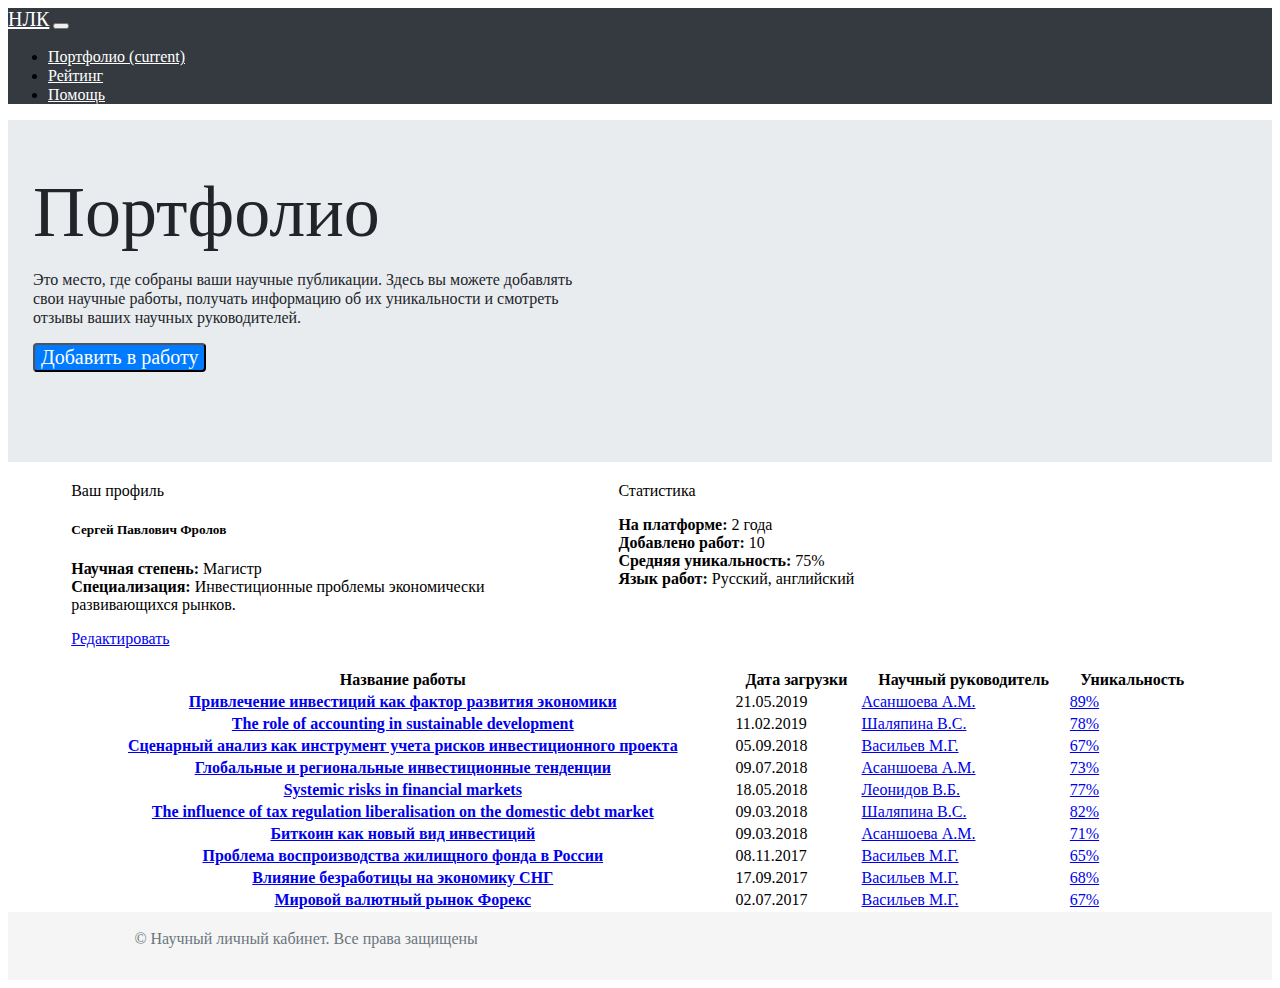
<file: 4/index.html>
<!doctype html>
<html lang="en">
  <head>
    <meta charset="utf-8">
    <meta name="viewport" content="width=device-width">
    <link rel="stylesheet" href="https://stackpath.bootstrapcdn.com/bootstrap/4.1.3/css/bootstrap.min.css" integrity="sha384-MCw98/SFnGE8fJT3GXwEOngsV7Zt27NXFoaoApmYm81iuXoPkFOJwJ8ERdknLPMO" crossorigin="anonymous">
    <link rel="stylesheet" href="css/style.css" type=text/css >
    <title>НЛК </title>
  </head>
  <body>
    <header class="navbar navbar-expand-lg">
        <a class="navbar-brand nlk-header" href="#">НЛК</a>
        <button class="navbar-toggler"  type="button" data-toggle="collapse" data-target="#navbarSupportedContent" aria-controls="navbarSupportedContent" aria-expanded="false" aria-label="Toggle navigation">
        <span class="navbar-toggler-icon icon-bar" ></span>
        </button>
      
        <div class="collapse navbar-collapse" id="navbarSupportedContent">
          <ul class="navbar-nav mr-auto">
            <li class="nav-item active">
              <a class="nav-link text-header" href="#">Портфолио <span class="sr-only">(current)</span></a>
            </li>
            <li class="nav-item">
              <a class="nav-link text-header" href="#">Рейтинг</a>
            </li>
            <li class="nav-item">
                <a class="nav-link text-header" href="#">Помощь</a>
              </li>
          </ul>
        </div>
    </header>
    <div class="portfolio-block">
        <div class="portfolio-block_children">
        <div class="portfolio-text">Портфолио</div>
        <p class="portfolio-text-paragraph">Это место, где собраны ваши научные публикации. Здесь вы можете добавлять свои научные работы, получать информацию об их уникальности и смотреть отзывы ваших научных руководителей.</p>
        <button class="portfolio-button">Добавить в работу</button>
        </div>
    </div>
    <div class="card profile">
        <div class="card-header">
          Ваш профиль
        </div>
        <div class="card-body">
          <h5 class="card-title">Сергей Павлович Фролов</h5>
          <p class="card-text"><b>Научная степень:</b> Магистр <br> <b>Специализация:</b> Инвестиционные проблемы экономически развивающихся рынков.</p>
          <a href="#" class="btn btn-primary">Редактировать</a>
        </div>
      </div>
      <div class="card">
        <div class="card-header">
          Статистика
        </div>
        <div class="card-body">
          <p class="card-text"><b>На платформе:</b> 2 года <br> <b>Добавлено работ:</b> 10 <br> <b>Средняя уникальность:</b> 75% <br> <b>Язык работ:</b> Русский, английский</p>
        </div>
      </div>
    <div class="table-block-scroll">
    <table class="table table-bordered">
        <thead>
          <tr>
            <th scope="col">Название работы</th>
            <th scope="col">Дата загрузки</th>
            <th scope="col">Научный руководитель</th>
            <th scope="col">Уникальность</th>
          </tr>
        </thead>
        <tbody>
          <tr>
            <th><a href="#">Привлечение инвестиций как фактор развития экономики</a></th>
            <td>21.05.2019</td>
            <td><a href="#">Асаншоева А.М.</a></td>
            <td><a href="#">89%</a></td>
          </tr>
          <tr>
            <th><a href="#">The role of accounting in sustainable development</a></th>
            <td>11.02.2019</td>
            <td><a href="#">Шаляпина В.С.</a></td>
            <td><a href="#">78%</a></td>
          </tr>
          <tr>
            <th><a href="#">Сценарный анализ как инструмент учета рисков инвестиционного проекта</a></th>
            <td>05.09.2018</td>
            <td><a href="#">Васильев М.Г.</a></td>
            <td><a href="#">67%</a></td>
          </tr>
          <tr>
            <th><a href="#">Глобальные и региональные инвестиционные тенденции</a></th>
            <td>09.07.2018</td>
            <td><a href="#">Асаншоева А.М.</a></td>
            <td><a href="#">73%</a></td>
          </tr>
          <tr>
            <th><a href="#">Systemic risks in financial markets</a></th>
            <td>18.05.2018</td>
            <td><a href="#">Леонидов В.Б.</a></td>
            <td><a href="#">77%</a></td>
          </tr>
          <tr>
            <th><a href="#">The influence of tax regulation liberalisation on the domestic debt market</a></th>
            <td>09.03.2018</td>
            <td><a href="#">Шаляпина В.С.</a></td>
            <td><a href="#">82%</a></td>
          </tr>
          <tr>
            <th><a href="#">Биткоин как новый вид инвестиций</a></th>
            <td>09.03.2018</td>
            <td><a href="#">Асаншоева А.М.</a></td>
            <td><a href="#">71%</a></td>
          </tr>
          <tr>
            <th><a href="#">Проблема воспроизводства жилищного фонда в России</a></th>
            <td>08.11.2017</td>
            <td><a href="#">Васильев М.Г.</a></td>
            <td><a href="#">65%</a></td>
          </tr>
          <tr>
            <th><a href="#">Влияние безработицы на экономику СНГ</a></th>
            <td>17.09.2017</td>
            <td><a href="#">Васильев М.Г.</a></td>
            <td><a href="#">68%</a></td>
          </tr>
          <tr>
            <th><a href="#">Мировой валютный рынок Форекс</a></th>
            <td>02.07.2017</td>
            <td><a href="#">Васильев М.Г.</a></td>
            <td><a href="#">67%</a></td>
          </tr>
        </tbody>
      </table>
    </div>
    <div class="bottom-block">
        © Научный личный кабинет. Все права защищены
    </div>
    <script src="https://code.jquery.com/jquery-3.3.1.slim.min.js" integrity="sha384-q8i/X+965DzO0rT7abK41JStQIAqVgRVzpbzo5smXKp4YfRvH+8abtTE1Pi6jizo" crossorigin="anonymous"></script>
<script src="https://cdnjs.cloudflare.com/ajax/libs/popper.js/1.14.3/umd/popper.min.js" integrity="sha384-ZMP7rVo3mIykV+2+9J3UJ46jBk0WLaUAdn689aCwoqbBJiSnjAK/l8WvCWPIPm49" crossorigin="anonymous"></script>
<script src="https://stackpath.bootstrapcdn.com/bootstrap/4.1.3/js/bootstrap.min.js" integrity="sha384-ChfqqxuZUCnJSK3+MXmPNIyE6ZbWh2IMqE241rYiqJxyMiZ6OW/JmZQ5stwEULTy" crossorigin="anonymous"></script>
  </body>
</html>
</file>
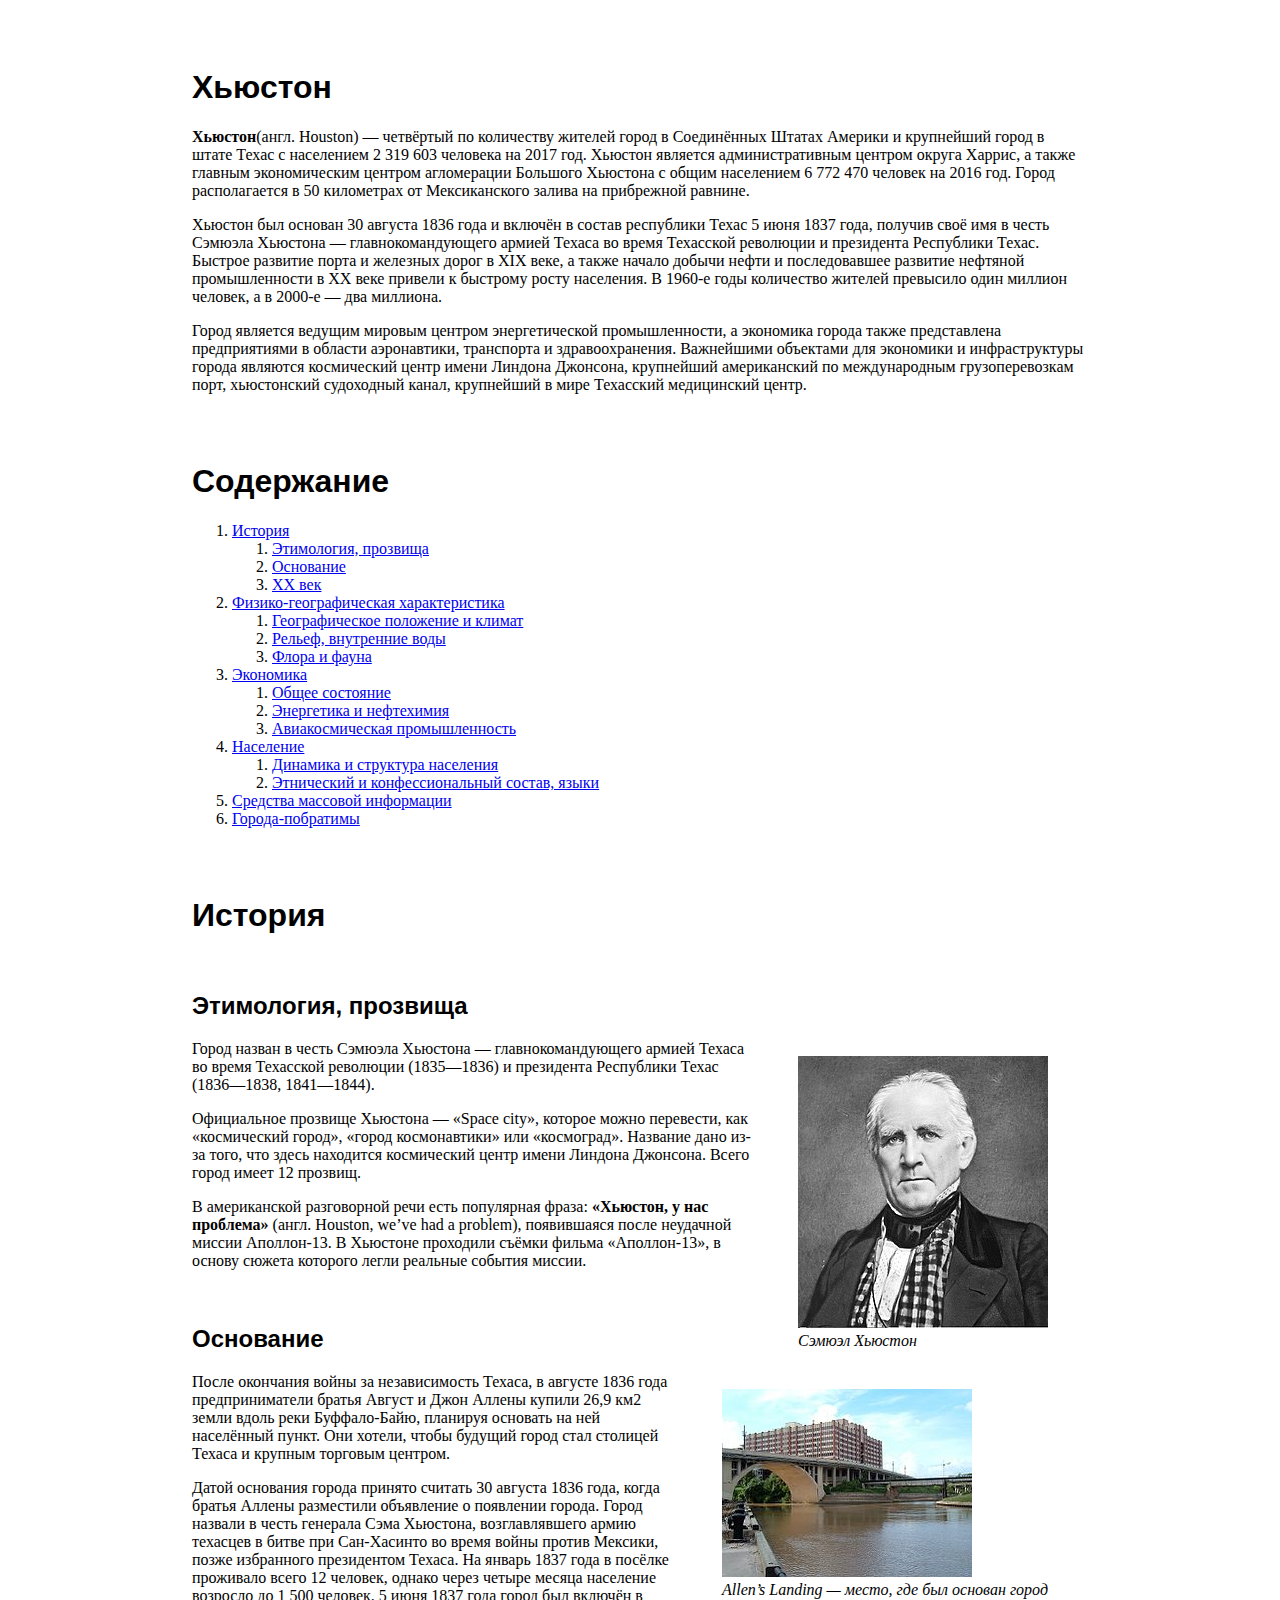
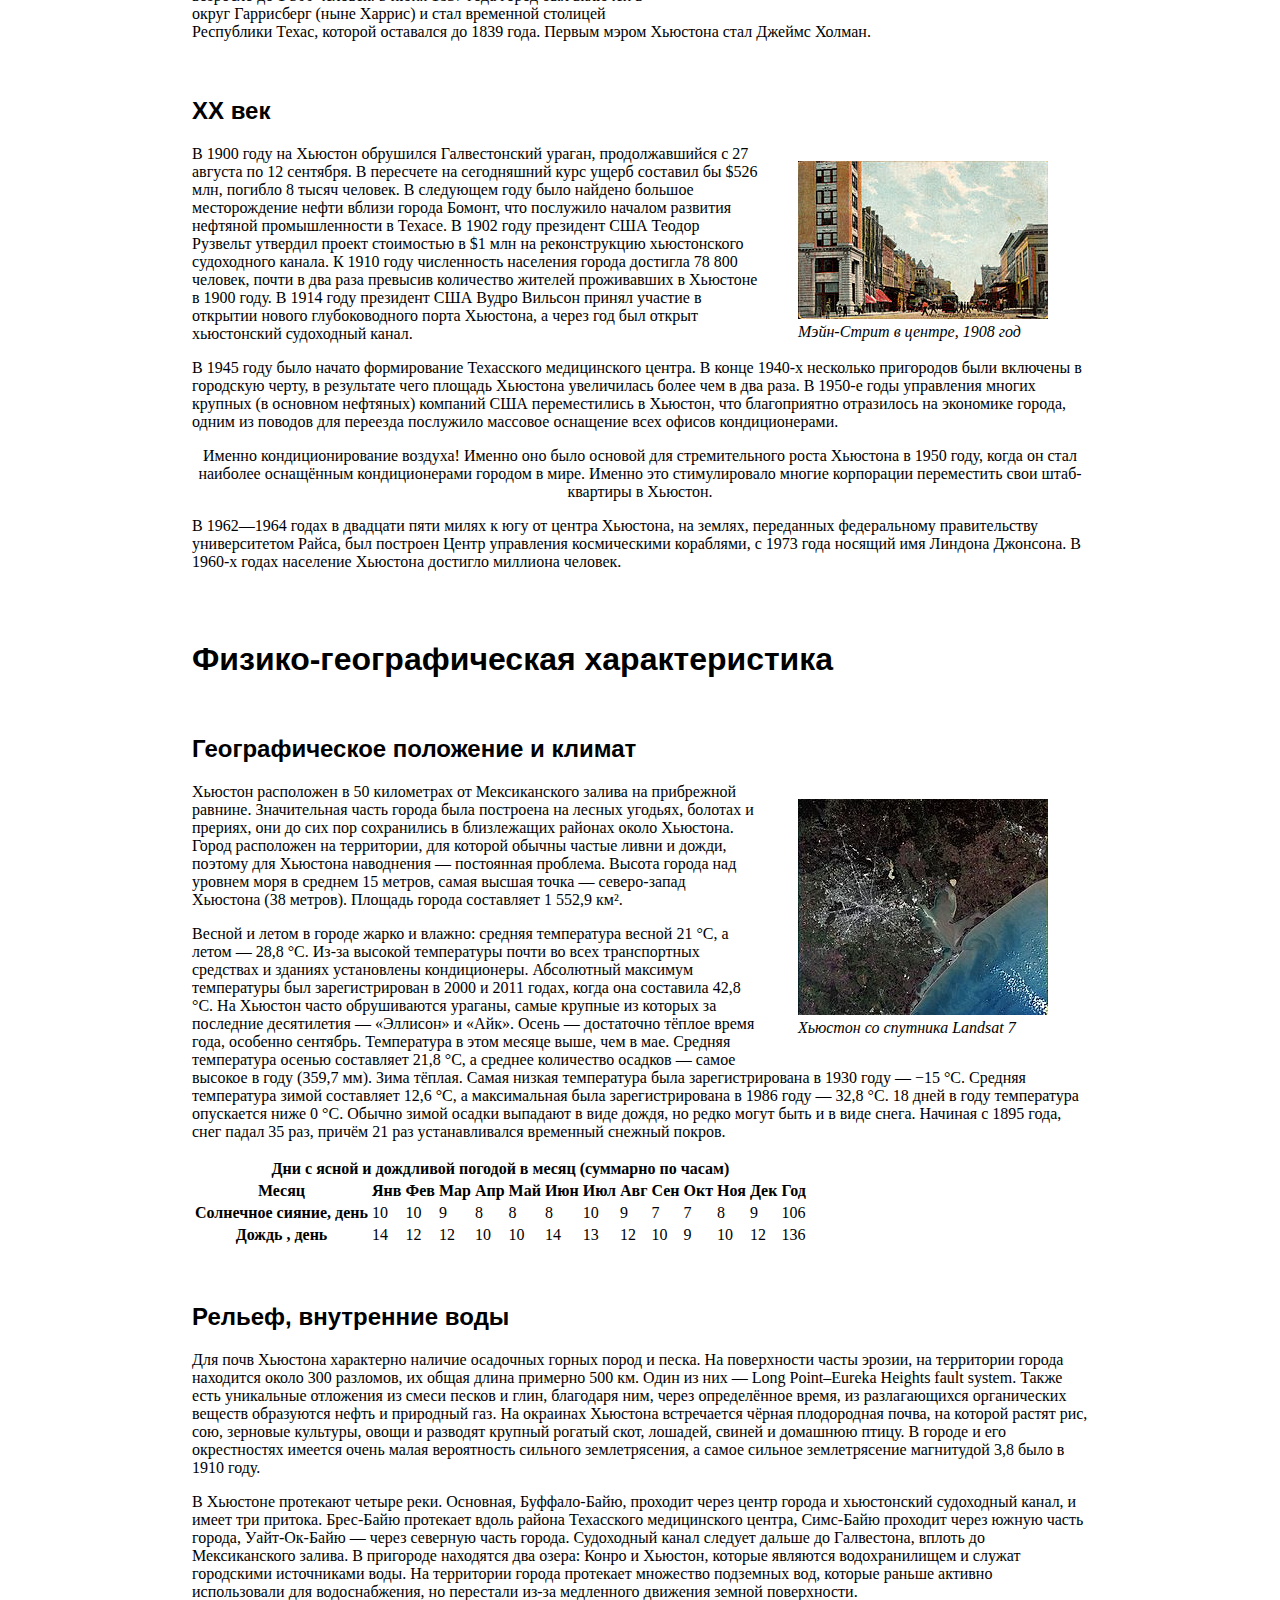
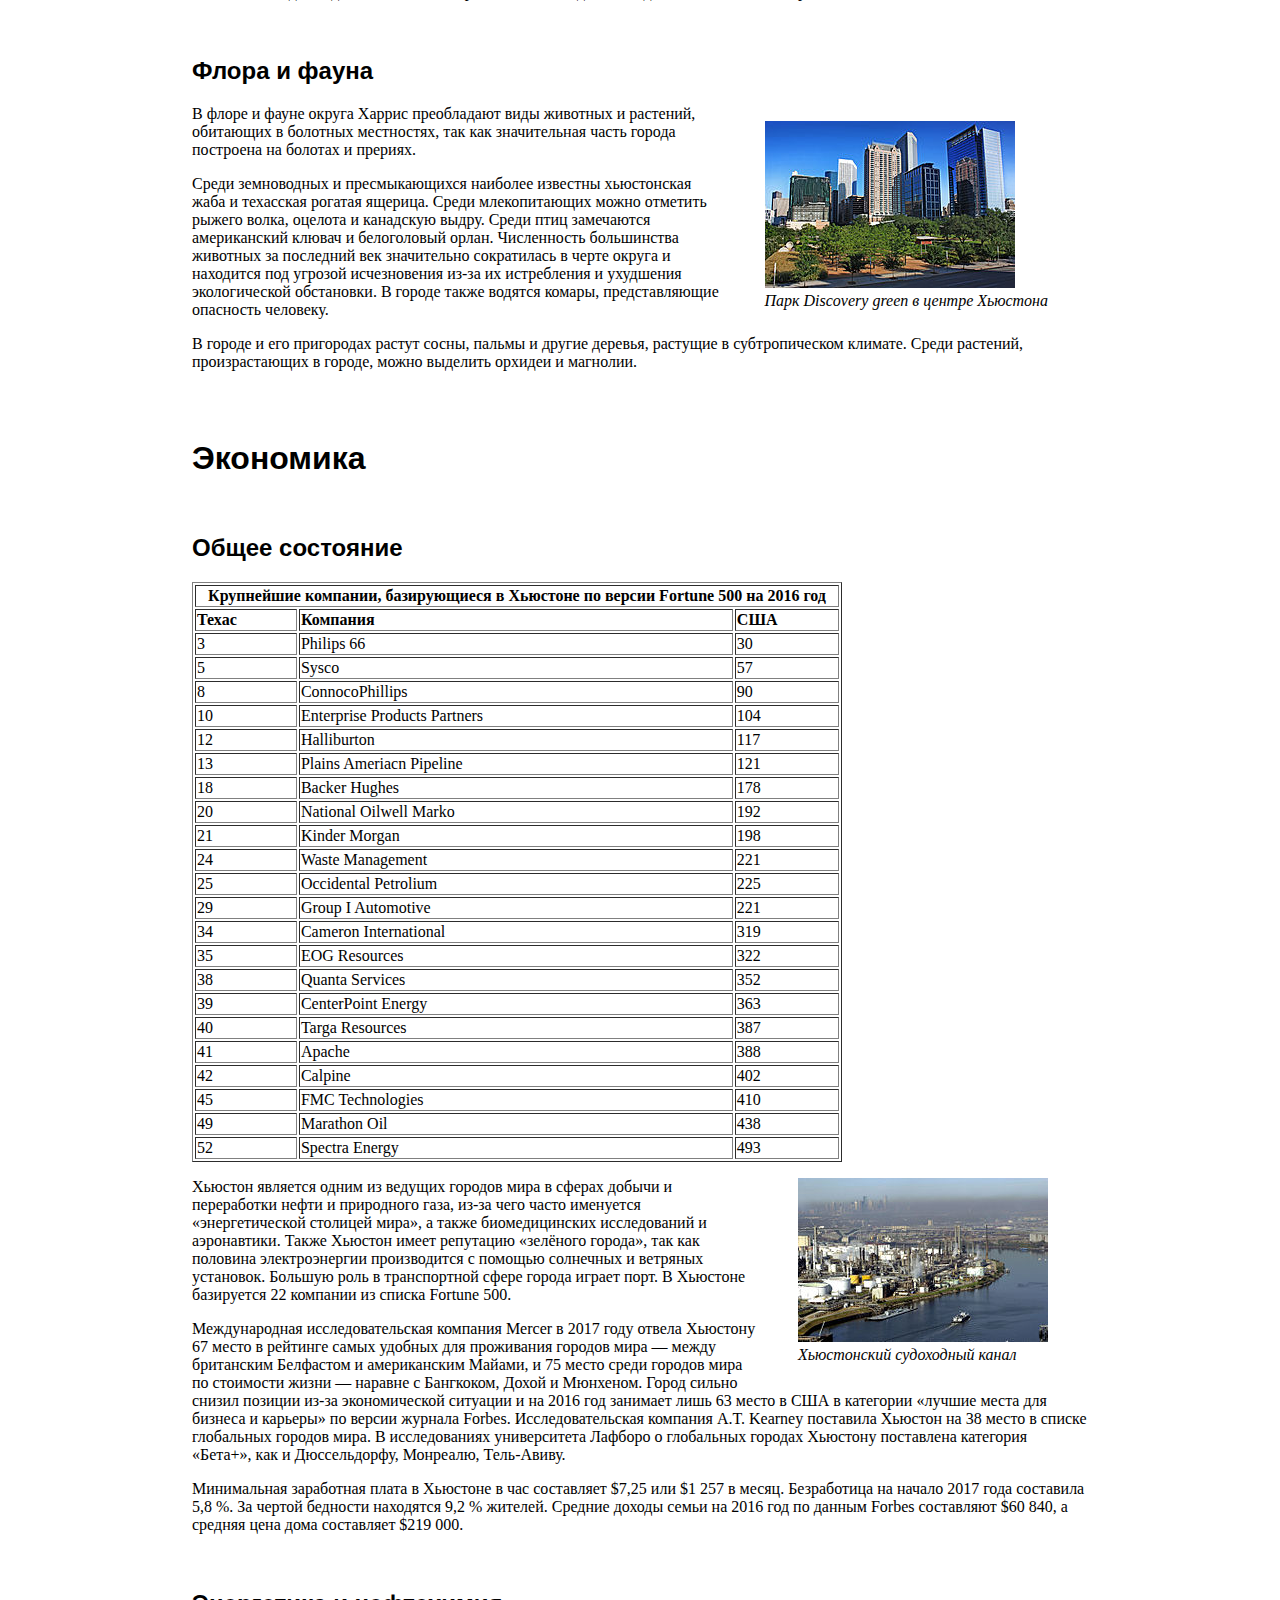
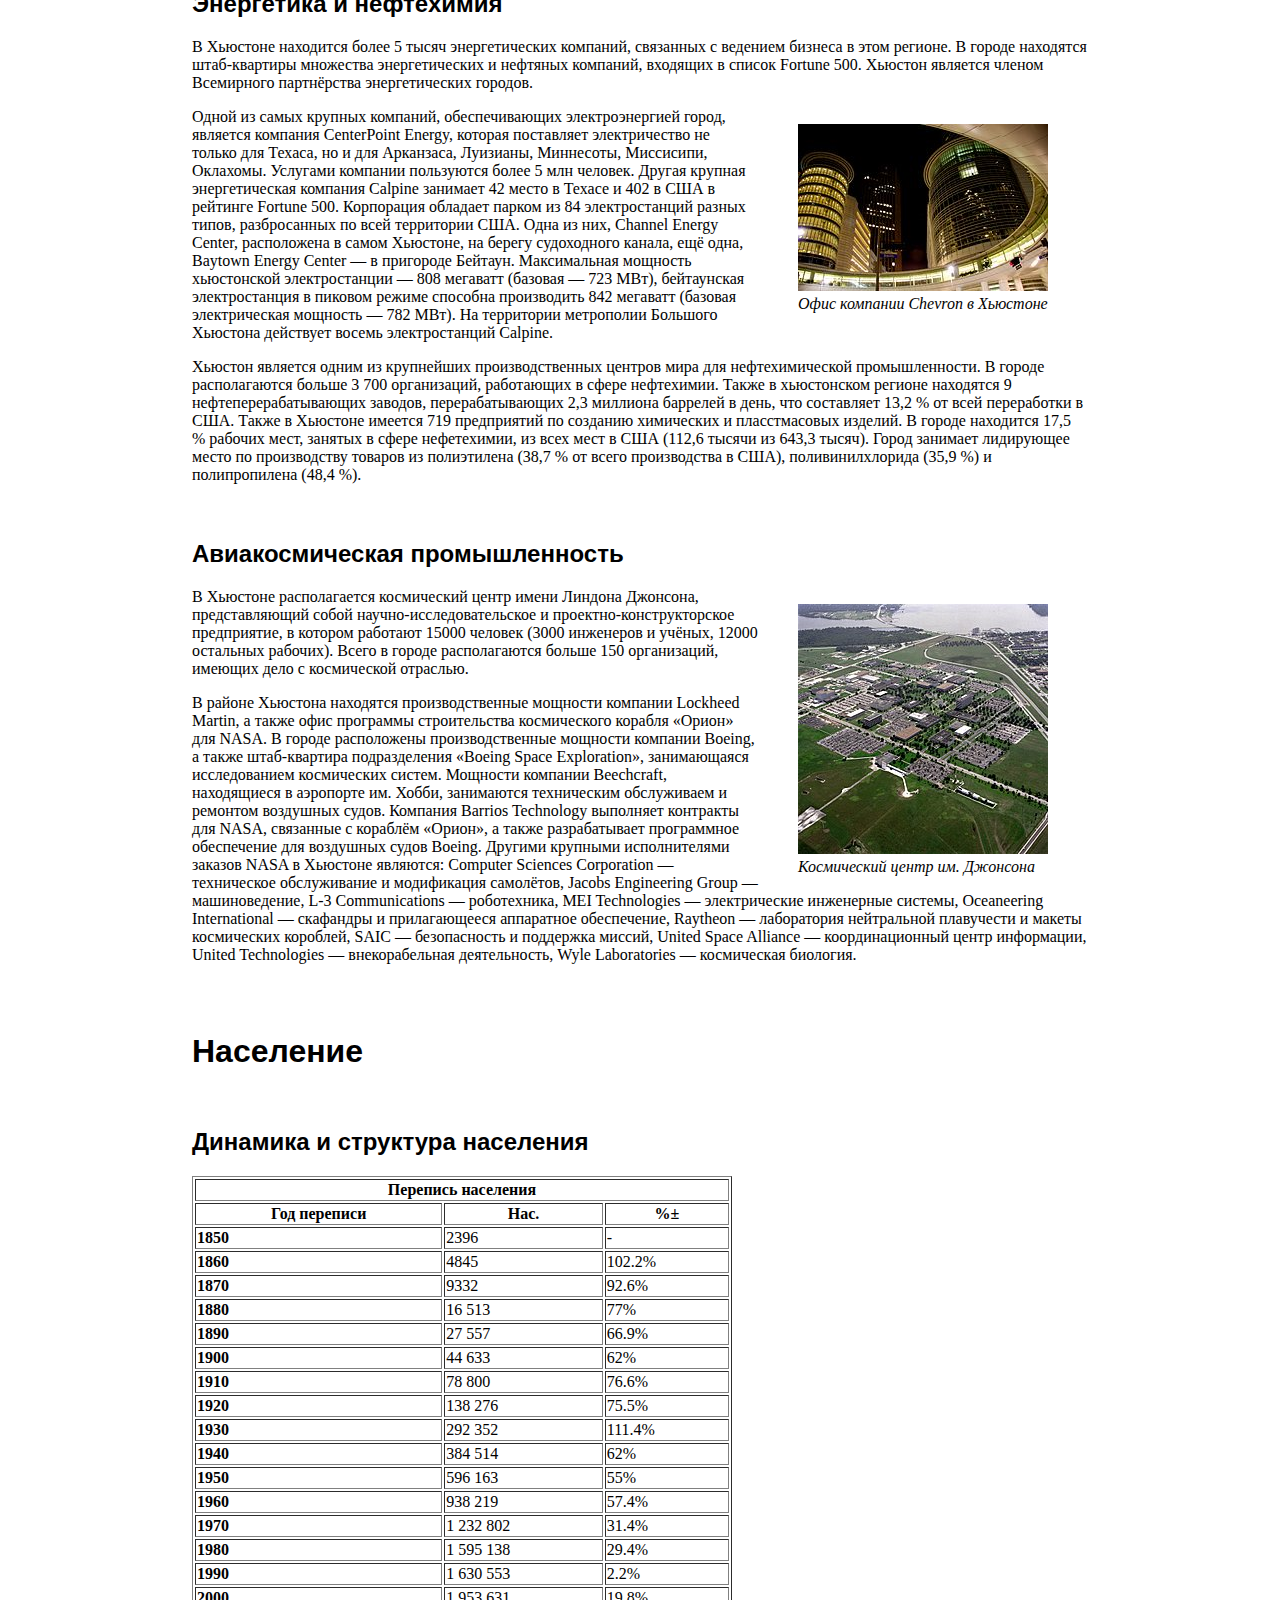
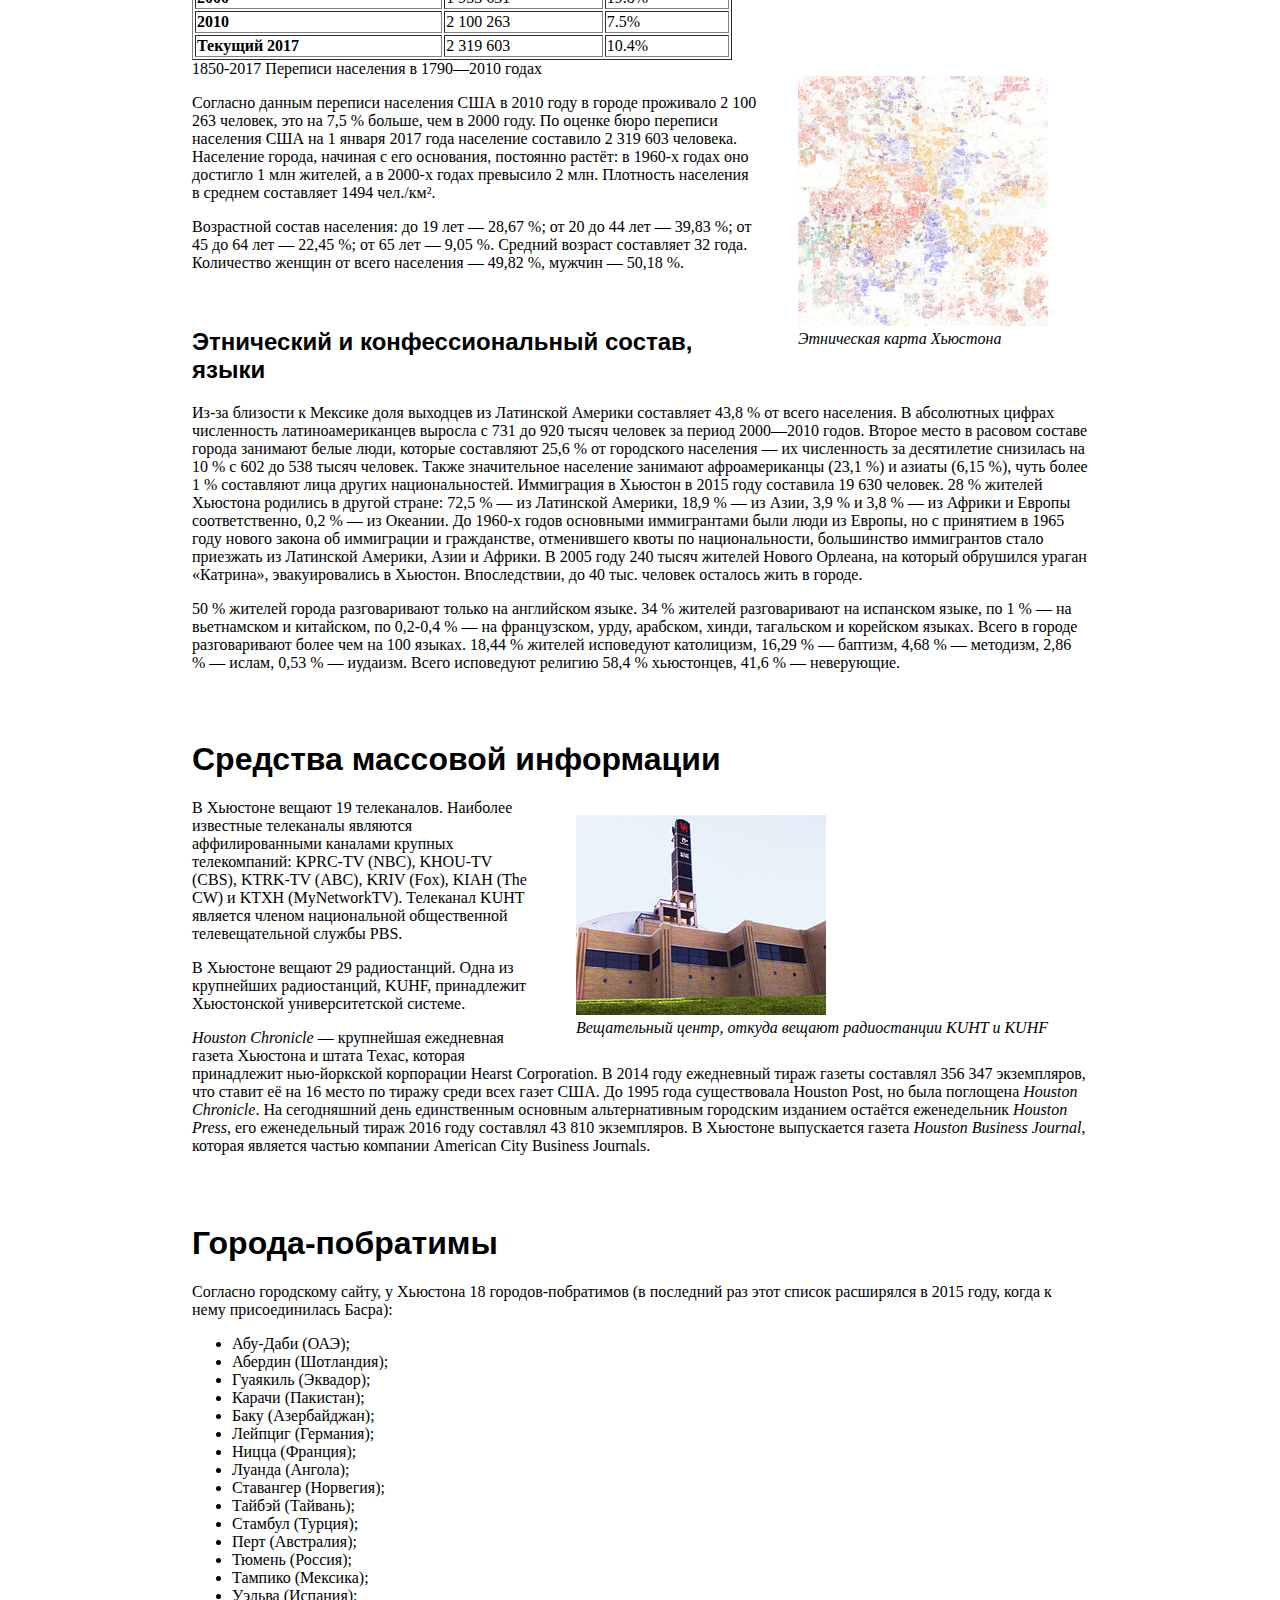
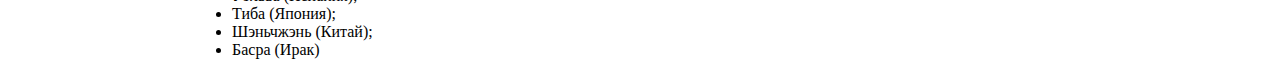
<file: 2/index1.html>
<!DOCTYPE html>
<html>
    <head>
        <meta charset="utf-8">
        <title>Хьюстон</title>
    </head>
    <style>
        body {
            margin:auto;
            width:70%;
        }
        h1,h2 {
            padding-top: 1.5em;
            font-family:'Verdana', Geneva, sans-serif;
        }
    
        h1{
            font-size: 32px;
        }
        figure{
            float:right;
        }
        figcaption{
            font-style: italic;
        }
    </style>
    <body>
    <h1>Хьюстон</h1>
    <p>
        <b>Хьюстон</b>(англ. Houston) — четвёртый по количеству жителей город в Соединённых Штатах Америки
и крупнейший город в штате Техас с населением 2 319 603 человека на 2017 год. Хьюстон является
административным центром округа Харрис, а также главным экономическим центром агломерации
Большого Хьюстона с общим населением 6 772 470 человек на 2016 год. Город располагается в 50
километрах от Мексиканского залива на прибрежной равнине.
    </p>
    <p>
        Хьюстон был основан 30 августа 1836 года и включён в состав республики Техас 5 июня 1837 года,
получив своё имя в честь Сэмюэла Хьюстона — главнокомандующего армией Техаса во время
Техасской революции и президента Республики Техас. Быстрое развитие порта и железных дорог в
XIX веке, а также начало добычи нефти и последовавшее развитие нефтяной промышленности в XX
веке привели к быстрому росту населения. В 1960-е годы количество жителей превысило один
миллион человек, а в 2000-е — два миллиона.
   </p>
    <p>
        Город является ведущим мировым центром энергетической промышленности, а экономика города
также представлена предприятиями в области аэронавтики, транспорта и здравоохранения.
Важнейшими объектами для экономики и инфраструктуры города являются космический центр
имени Линдона Джонсона, крупнейший американский по международным грузоперевозкам порт,
хьюстонский судоходный канал, крупнейший в мире Техасский медицинский центр.
    </p>
    <h1>Содержание</h1>
    <ol>
        <li>
            <a href="#history">История</a>
            <ol>
                <li><a href="#nicknames">Этимология, прозвища</a></li>
                <li><a href="#footing">Основание</a></li>
                <li><a href="#xxCentury">XX век</a></li>
            </ol>
        </li>
        <li>
            <a href="#characteristic">Физико-географическая характеристика</a>
            <ol>
                <li><a href="#climate">Географическое положение и климат</a></li>
                <li><a href="#relief">Рельеф, внутренние воды</a></li>
                <li><a href="#flora">Флора и фауна</a></li>
            </ol>
        </li>
        <li>
            <a href="#economic">Экономика</a>
            <ol>
                <li><a href="#general_condition">Общее состояние</a></li>
                <li><a href="#petrochemicals">Энергетика и нефтехимия</a></li>
                <li><a href="#aerospace_industry">Авиакосмическая промышленность</a></li>
            </ol>
        </li>
        <li>
            <a href="#population">Население</a>
            <ol>
                <li><a href="#dynamics_and_structure">Динамика и структура населения</a></li>
                <li><a href="#languages">Этнический и конфессиональный состав, языки</a></li>
            </ol>
        </li>
        <li><a href="#mass_media">Средства массовой информации</a></li>
        <li><a href="#twin_cities">Города-побратимы</a></li>
    </ol>
    <h1 id="history">История</h1>
    <h2 id="nicknames">Этимология, прозвища</h2>
    <figure>
        <img
         src="img/Sam_Houston_portrait.jpg"
         title="Сэмюэл Хьюстон"
        >
        <figcaption>Сэмюэл Хьюстон</figcaption>
    </figure>
    <p>
        Город назван в честь Сэмюэла Хьюстона — главнокомандующего армией Техаса во время Техасской
революции (1835—1836) и президента Республики Техас (1836—1838, 1841—1844).
    </p>
    <p>
        Официальное прозвище Хьюстона — «Space city», которое можно перевести, как «космический
город», «город космонавтики» или «космоград». Название дано из-за того, что здесь находится
космический центр имени Линдона Джонсона. Всего город имеет 12 прозвищ.
    </p>
    <p>
        В американской разговорной речи есть популярная фраза: <b>«Хьюстон, у нас проблема»</b> (англ.
Houston, we’ve had a problem), появившаяся после неудачной миссии Аполлон-13. В Хьюстоне
проходили съёмки фильма «Аполлон-13», в основу сюжета которого легли реальные события миссии.
    </p>
    <h2 id="footing">Основание</h2>
    <figure>
        <img
         src="img\Allen's_Landing_Houston_bayou_view.jpg"
         title="Allen’s Landing — место, где был основан город"
        >
        <figcaption>Allen’s Landing — место, где был основан город</figcaption>
    </figure>
    <p>
        После окончания войны за независимость Техаса, в августе 1836 года предприниматели братья Август
и Джон Аллены купили 26,9 км2 земли вдоль реки Буффало-Байю, планируя основать на ней
населённый пункт. Они хотели, чтобы будущий город стал столицей Техаса и крупным торговым
центром.
    </p>
    <p>
        Датой основания города принято считать 30 августа 1836 года, когда братья Аллены разместили
объявление о появлении города. Город назвали в честь генерала Сэма Хьюстона, возглавлявшего
армию техасцев в битве при Сан-Хасинто во время войны против Мексики, позже избранного
президентом Техаса. На январь 1837 года в посёлке проживало всего 12 человек, однако через четыре
месяца население возросло до 1 500 человек. 5 июня 1837 года город был включён в округ Гаррисберг
(ныне Харрис) и стал временной столицей Республики Техас, которой оставался до 1839 года.
Первым мэром Хьюстона стал Джеймс Холман.
    </p>
    <h2 id="xxCentury">XX век</h2>
    <figure>
        <img
         src="img\Main_Street_looking_south_Houston_Texas_(1908).jpg"
         title="Мэйн-Стрит в центре, 1908 год"
        >
        <figcaption>Мэйн-Стрит в центре, 1908 год</figcaption>
    </figure>
    <p>
        В 1900 году на Хьюстон обрушился Галвестонский ураган, продолжавшийся с 27 августа по 12
сентября. В пересчете на сегодняшний курс ущерб составил бы $526 млн, погибло 8 тысяч человек. В
следующем году было найдено большое месторождение нефти вблизи города Бомонт, что послужило
началом развития нефтяной промышленности в Техасе. В 1902 году президент США Теодор Рузвельт
утвердил проект стоимостью в $1 млн на реконструкцию хьюстонского судоходного канала. К 1910
году численность населения города достигла 78 800 человек, почти в два раза превысив количество
жителей проживавших в Хьюстоне в 1900 году. В 1914 году президент США Вудро Вильсон принял
участие в открытии нового глубоководного порта Хьюстона, а через год был открыт хьюстонский
судоходный канал.
    </p>
    <p>
        В 1945 году было начато формирование Техасского медицинского центра. В конце 1940-х несколько
пригородов были включены в городскую черту, в результате чего площадь Хьюстона увеличилась
более чем в два раза. В 1950-е годы управления многих крупных (в основном нефтяных) компаний
США переместились в Хьюстон, что благоприятно отразилось на экономике города, одним из
поводов для переезда послужило массовое оснащение всех офисов кондиционерами.
    </p>
    <p align="center">
        Именно кондиционирование воздуха! Именно оно было основой для стремительного
роста Хьюстона в 1950 году, когда он стал наиболее оснащённым кондиционерами

городом в мире. Именно это стимулировало многие корпорации переместить свои штаб-
квартиры в Хьюстон.
    </p>
    <p>
        В 1962—1964 годах в двадцати пяти милях к югу от центра Хьюстона, на землях, переданных
федеральному правительству университетом Райса, был построен Центр управления космическими
кораблями, с 1973 года носящий имя Линдона Джонсона. В 1960-х годах население Хьюстона
достигло миллиона человек.
    </p>
    <h1 id="characteristic">Физико-географическая характеристика</h1>
    <h2 id="climate">Географическое положение и климат</h2>
    <figure>
        <img
         src="img\Large_Houston_Landsat.jpg"
         title="Хьюстон со спутника Landsat 7"
        >
        <figcaption>Хьюстон со спутника Landsat 7</figcaption>
    </figure>
    <p>
        Хьюстон расположен в 50 километрах от Мексиканского залива на прибрежной равнине.
Значительная часть города была построена на лесных угодьях, болотах и прериях, они до сих пор

сохранились в близлежащих районах около Хьюстона. Город расположен на территории, для которой
обычны частые ливни и дожди, поэтому для Хьюстона наводнения — постоянная проблема. Высота
города над уровнем моря в среднем 15 метров, самая высшая точка — северо-запад Хьюстона (38
метров). Площадь города составляет 1 552,9 км².
    </p>
    <p>
        Весной и летом в городе жарко и влажно: средняя температура весной 21 °C, а летом — 28,8 °C. Из-за
высокой температуры почти во всех транспортных средствах и зданиях установлены кондиционеры.
Абсолютный максимум температуры был зарегистрирован в 2000 и 2011 годах, когда она составила
42,8 °C. На Хьюстон часто обрушиваются ураганы, самые крупные из которых за последние
десятилетия — «Эллисон» и «Айк». Осень — достаточно тёплое время года, особенно сентябрь.
Температура в этом месяце выше, чем в мае. Средняя температура осенью составляет 21,8 °C, а
среднее количество осадков — самое высокое в году (359,7 мм). Зима тёплая. Самая низкая
температура была зарегистрирована в 1930 году — −15 °C. Средняя температура зимой составляет
12,6 °C, а максимальная была зарегистрирована в 1986 году — 32,8 °C. 18 дней в году температура
опускается ниже 0 °C. Обычно зимой осадки выпадают в виде дождя, но редко могут быть и в виде
снега. Начиная с 1895 года, снег падал 35 раз, причём 21 раз устанавливался временный снежный
покров.
    </p>
    <table>
        <tr><th colspan="14">Дни с ясной и дождливой погодой в месяц (суммарно по часам)</th></tr>
        <tr>
            <th>Месяц</th><th>Янв</th><th>Фев</th><th>Мар</th><th>Апр</th><th>Май</th><th>Июн</th><th>Июл</th><th>Авг</th><th>Сен</th><th>Окт</th><th>Ноя</th><th>Дек</th><th>Год</th>
        </tr>
        <tr>
            <th>Солнечное сияние, день</th><td>10</td><td>10</td><td>9</td><td>8</td><td>8</td><td>8</td><td>10</td><td>9</td><td>7</td><td>7</td><td>8</td><td>9</td><td>106</td>
        </tr>
        <tr>
            <th>Дождь , день</th><td>14</td><td>12</td><td>12</td><td>10</td><td>10</td><td>14</td><td>13</td><td>12</td><td>10</td><td>9</td><td>10</td><td>12</td><td>136</td>
        </tr>
        </table>
    </table>
    <h2 id="relief">Рельеф, внутренние воды</h2>
    <p>
        Для почв Хьюстона характерно наличие осадочных горных пород и песка. На поверхности часты
эрозии, на территории города находится около 300 разломов, их общая длина примерно 500 км. Один
из них — Long Point–Eureka Heights fault system. Также есть уникальные отложения из смеси песков и
глин, благодаря ним, через определённое время, из разлагающихся органических веществ образуются
нефть и природный газ. На окраинах Хьюстона встречается чёрная плодородная почва, на которой
растят рис, сою, зерновые культуры, овощи и разводят крупный рогатый скот, лошадей, свиней и
домашнюю птицу. В городе и его окрестностях имеется очень малая вероятность сильного
землетрясения, а самое сильное землетрясение магнитудой 3,8 было в 1910 году.
    </p>
    <p>
        В Хьюстоне протекают четыре реки. Основная, Буффало-Байю, проходит через центр города и
хьюстонский судоходный канал, и имеет три притока. Брес-Байю протекает вдоль района Техасского
медицинского центра, Симс-Байю проходит через южную часть города, Уайт-Ок-Байю — через
северную часть города. Судоходный канал следует дальше до Галвестона, вплоть до Мексиканского
залива. В пригороде находятся два озера: Конро и Хьюстон, которые являются водохранилищем и
служат городскими источниками воды. На территории города протекает множество подземных вод,
которые раньше активно использовали для водоснабжения, но перестали из-за медленного движения
земной поверхности.
    </p>
    <h2 id="flora">Флора и фауна</h2>
    <figure>
        <img
         src="img\Discovery_green.jpg"
         title="Парк Discovery green в центре Хьюстона"
        >
        <figcaption>Парк Discovery green в центре Хьюстона</figcaption>
    </figure>
    <p>
        В флоре и фауне округа Харрис преобладают виды животных и растений, обитающих в болотных
местностях, так как значительная часть города построена на болотах и прериях.
    </p>
    <p>
        Среди земноводных и пресмыкающихся наиболее известны хьюстонская жаба и техасская рогатая
ящерица. Среди млекопитающих можно отметить рыжего волка, оцелота и канадскую выдру. Среди
птиц замечаются американский клювач и белоголовый орлан. Численность большинства животных за
последний век значительно сократилась в черте округа и находится под угрозой исчезновения из-за
их истребления и ухудшения экологической обстановки. В городе также водятся комары,
представляющие опасность человеку.
    </p>
    <p>
        В городе и его пригородах растут сосны, пальмы и другие деревья, растущие в субтропическом
климате. Среди растений, произрастающих в городе, можно выделить орхидеи и магнолии.
    </p>
    <h1 id="economic">Экономика</h1>
    <h2 id="general_condition">Общее состояние</h2>
    <table width="650px"border="1px">
        <tr><th colspan="3">Крупнейшие компании, базирующиеся в Хьюстоне по версии Fortune 500 на 2016 год</th></tr>
            <tr>
                <td><b>Техас</b></td><td><b>Компания</b></td><td><b>США</b></td>
            </tr>
            <tr>
                <td>3</td><td>Philips 66</td><td>30</td>
            </tr>
            <tr>
                <td>5</td><td>Sysco</td><td>57</td>
            </tr>
            <tr>
                <td>8</td><td>ConnocoPhillips</td><td>90</td>
            </tr>
            <tr>
                <td>10</td><td>Enterprise Products Partners</td><td>104</td>
            </tr>
            <tr>
                <td>12</td><td>Halliburton</td><td>117</td>
            </tr>
            <tr>
                <td>13</td><td>Plains Ameriacn Pipeline</td><td>121</td>
            </tr>
            <tr>
                <td>18</td><td>Backer Hughes</td><td>178</td>
            </tr>
            <tr>
                <td>20</td><td>National Oilwell Marko</td><td>192</td>
            </tr>
            <tr>
                <td>21</td><td>Kinder Morgan</td><td>198</td>
            </tr>
            <tr>
                <td>24</td><td>Waste Management</td><td>221</td>
            </tr>
            <tr>
                <td>25</td><td>Occidental Petrolium</td><td>225</td>
            </tr>
            <tr>
                <td>29</td><td>Group I Automotive</td><td>221</td>
            </tr>
            <tr>
                <td>34</td><td>Cameron International</td><td>319</td>
            </tr>
            <tr>
                <td>35</td><td>EOG Resources</td><td>322</td>
            </tr>
            <tr>
                <td>38</td><td>Quanta Services</td><td>352</td>
            </tr>
            <tr>
                <td>39</td><td>CenterPoint Energy</td><td>363</td>
            </tr>
            <tr>
                <td>40</td><td>Targa Resources</td><td>387</td>
            </tr>
            <tr>
                <td>41</td><td>Apache</td><td>388</td>
            </tr>
            <tr>
                <td>42</td><td>Calpine</td><td>402</td>
            </tr>
            <tr>
                <td>45</td><td>FMC Technologies</td><td>410</td>
            </tr>
            <tr>
                <td>49</td><td>Marathon Oil</td><td>438</td>
            </tr>
            <tr>
                <td>52</td><td>Spectra Energy</td><td>493</td>
            </tr>
    </table>
    <figure>
        <img
         src="img\Houston_Ship_Channel.jpg"
         title="Хьюстонский судоходный канал"
        >
        <figcaption>Хьюстонский судоходный канал</figcaption>
    </figure>
    <p>
        Хьюстон является одним из ведущих городов мира в сферах добычи и переработки нефти и
природного газа, из-за чего часто именуется «энергетической столицей мира», а также
биомедицинских исследований и аэронавтики. Также Хьюстон имеет репутацию «зелёного города»,
так как половина электроэнергии производится с помощью солнечных и ветряных установок.
Большую роль в транспортной сфере города играет порт. В Хьюстоне базируется 22 компании из
списка Fortune 500.
    </p>
    <p>
        Международная исследовательская компания Mercer в 2017 году отвела Хьюстону 67 место в
рейтинге самых удобных для проживания городов мира — между британским Белфастом и
американским Майами, и 75 место среди городов мира по стоимости жизни — наравне с Бангкоком,
Дохой и Мюнхеном. Город сильно снизил позиции из-за экономической ситуации и на 2016 год
занимает лишь 63 место в США в категории «лучшие места для бизнеса и карьеры» по версии
журнала Forbes. Исследовательская компания A.T. Kearney поставила Хьюстон на 38 место в списке
глобальных городов мира. В исследованиях университета Лафборо о глобальных городах Хьюстону
поставлена категория «Бета+», как и Дюссельдорфу, Монреалю, Тель-Авиву.
    </p>
    <p>
        Минимальная заработная плата в Хьюстоне в час составляет $7,25 или $1 257 в месяц. Безработица на
начало 2017 года составила 5,8 %. За чертой бедности находятся 9,2 % жителей. Средние доходы
семьи на 2016 год по данным Forbes составляют $60 840, а средняя цена дома составляет $219 000.
    </p>
    <h2 id="petrochemicals">Энергетика и нефтехимия</h2>
    <p>
        В Хьюстоне находится более 5 тысяч энергетических компаний, связанных с ведением бизнеса в этом
регионе. В городе находятся штаб-квартиры множества энергетических и нефтяных компаний,
входящих в список Fortune 500. Хьюстон является членом Всемирного партнёрства энергетических
городов.
    </p>
    <figure>
        <img
         src="img\Enron_Complex.jpg"
         title="Офис компании Chevron в Хьюстоне"
        >
        <figcaption>Офис компании Chevron в Хьюстоне</figcaption>
    </figure>
    <p>
        Одной из самых крупных компаний, обеспечивающих электроэнергией город, является компания
CenterPoint Energy, которая поставляет электричество не только для Техаса, но и для Арканзаса,
Луизианы, Миннесоты, Миссисипи, Оклахомы. Услугами компании пользуются более 5 млн человек.
Другая крупная энергетическая компания Calpine занимает 42 место в Техасе и 402 в США в рейтинге
Fortune 500. Корпорация обладает парком из 84 электростанций разных типов, разбросанных по всей
территории США. Одна из них, Channel Energy Center, расположена в самом Хьюстоне, на берегу
судоходного канала, ещё одна, Baytown Energy Center — в пригороде Бейтаун. Максимальная
мощность хьюстонской электростанции — 808 мегаватт (базовая — 723 МВт), бейтаунская
электростанция в пиковом режиме способна производить 842 мегаватт (базовая электрическая
мощность — 782 МВт). На территории метрополии Большого Хьюстона действует восемь
электростанций Calpine.
    </p>
    <p>
        Хьюстон является одним из крупнейших производственных центров мира для нефтехимической
промышленности. В городе располагаются больше 3 700 организаций, работающих в сфере
нефтехимии. Также в хьюстонском регионе находятся 9 нефтеперерабатывающих заводов,
перерабатывающих 2,3 миллиона баррелей в день, что составляет 13,2 % от всей переработки в США.
Также в Хьюстоне имеется 719 предприятий по созданию химических и пласстмасовых изделий. В
городе находится 17,5 % рабочих мест, занятых в сфере нефетехимии, из всех мест в США (112,6
тысячи из 643,3 тысяч). Город занимает лидирующее место по производству товаров из полиэтилена
(38,7 % от всего производства в США), поливинилхлорида (35,9 %) и полипропилена (48,4 %).
    </p>
    <h2 id="aerospace_industry">Авиакосмическая промышленность</h2>
    <figure>
        <img
         src="img\Aerial_View_of_the_Johnson_Space_Center.jpg"
         title="Космический центр им. Джонсона"
        >
        <figcaption>Космический центр им. Джонсона</figcaption>
    </figure>
    <p>
        В Хьюстоне располагается космический центр имени Линдона Джонсона, представляющий собой
научно-исследовательское и проектно-конструкторское предприятие, в котором работают 15000
человек (3000 инженеров и учёных, 12000 остальных рабочих). Всего в городе располагаются больше
150 организаций, имеющих дело с космической отраслью.
    </p>
    <p>
        В районе Хьюстона находятся производственные мощности компании Lockheed Martin, а также офис
программы строительства космического корабля «Орион» для NASA. В городе расположены
производственные мощности компании Boeing, а также штаб-квартира подразделения «Boeing Space
Exploration», занимающаяся исследованием космических систем. Мощности компании Beechcraft,
находящиеся в аэропорте им. Хобби, занимаются техническим обслуживаем и ремонтом воздушных
судов. Компания Barrios Technology выполняет контракты для NASA, связанные с кораблём «Орион»,
а также разрабатывает программное обеспечение для воздушных судов Boeing. Другими крупными
исполнителями заказов NASA в Хьюстоне являются: Computer Sciences Corporation — техническое
обслуживание и модификация самолётов, Jacobs Engineering Group — машиноведение, L-3
Communications — роботехника, MEI Technologies — электрические инженерные системы,
Oceaneering International — скафандры и прилагающееся аппаратное обеспечение, Raytheon —
лаборатория нейтральной плавучести и макеты космических короблей, SAIC — безопасность и
поддержка миссий, United Space Alliance — координационный центр информации, United
Technologies — внекорабельная деятельность, Wyle Laboratories — космическая биология.
    </p>
    <h1 id="population">Население</h1>
    <h2 id="dynamics_and_structure">Динамика и структура населения</h2>
    <table border="1px" width="540px">
        <tr><th colspan="3">Перепись населения</th></tr>
        <tr>
            <th>Год переписи</th><th>Нас.</th><th>%±</th>
        </tr>
        <tr>
            <td><b>1850</b></td><td>2396</td><td>-</td>
        </tr>
        <tr>
            <td><b>1860</b></td><td>4845</td><td>102.2%</td>
        </tr>
        <tr>
            <td><b>1870</b></td><td>9332</td><td>92.6%</td>
        </tr>
        <tr>
            <td><b>1880</b></td><td>16 513</td><td>77%</td>
        </tr>
        <tr>
            <td><b>1890</b></td><td>27 557</td><td>66.9%</td>
        </tr>
        <tr>
            <td><b>1900</b></td><td>44 633</td><td>62%</td>
        </tr>
        <tr>
            <td><b>1910</b></td><td>78 800</td><td>76.6%</td>
        </tr>
        <tr>
            <td><b>1920</b></td><td>138 276</td><td>75.5%</td>
        </tr>
        <tr>
            <td><b>1930</b></td><td>292 352</td><td>111.4%</td>
        </tr>
        <tr>
            <td><b>1940</b></td><td>384 514</td><td>62%</td>
        </tr>
        <tr>
            <td><b>1950</b></td><td>596 163</td><td>55%</td>
        </tr>
        <tr>
            <td><b>1960</b></td><td>938 219</td><td>57.4%</td>
        </tr>
        <tr>
            <td><b>1970</b></td><td>1 232 802</td><td>31.4%</td>
        </tr>
        <tr>
            <td><b>1980</b></td><td>1 595 138</td><td>29.4%</td>
        </tr>
        <tr>
            <td><b>1990</b></td><td>1 630 553</td><td>2.2%</td>
        </tr>
        <tr>
            <td><b>2000</b></td><td>1 953 631</td><td>19.8%</td>
        </tr>
        <tr>
            <td><b>2010</b></td><td>2 100 263</td><td>7.5%</td>
        </tr>
        <tr>
            <td><b>Текущий 2017</b></td><td>2 319 603</td><td>10.4%</td>
        </tr>
    </table>
    1850-2017 Переписи населения в 1790—2010 годах
    <figure>
        <img
         src="img\Race_and_ethnicity_2010_Houston.png"
         title="Этническая карта Хьюстона"
        >
        <figcaption>Этническая карта Хьюстона</figcaption>
    </figure>
    <p>
        Согласно данным переписи населения США в 2010 году в городе проживало 2 100 263 человек, это на
7,5 % больше, чем в 2000 году. По оценке бюро переписи населения США на 1 января 2017 года
население составило 2 319 603 человека. Население города, начиная с его основания, постоянно
растёт: в 1960-х годах оно достигло 1 млн жителей, а в 2000-х годах превысило 2 млн. Плотность
населения в среднем составляет 1494 чел./км².
    </p>
    <p>
        Возрастной состав населения: до 19 лет — 28,67 %; от 20 до 44 лет — 39,83 %; от 45 до 64 лет —
22,45 %; от 65 лет — 9,05 %. Средний возраст составляет 32 года. Количество женщин от всего
населения — 49,82 %, мужчин — 50,18 %.
    </p>
    <h2 id="languages">Этнический и конфессиональный состав, языки</h2>
    <p>
        Из-за близости к Мексике доля выходцев из Латинской Америки составляет 43,8 % от всего
населения. В абсолютных цифрах численность латиноамериканцев выросла с 731 до 920 тысяч
человек за период 2000—2010 годов. Второе место в расовом составе города занимают белые люди,
которые составляют 25,6 % от городского населения — их численность за десятилетие снизилась на
10 % с 602 до 538 тысяч человек. Также значительное население занимают афроамериканцы (23,1 %)
и азиаты (6,15 %), чуть более 1 % составляют лица других национальностей. Иммиграция в Хьюстон
в 2015 году составила 19 630 человек. 28 % жителей Хьюстона родились в другой стране: 72,5 % —
из Латинской Америки, 18,9 % — из Азии, 3,9 % и 3,8 % — из Африки и Европы соответственно, 0,2
% — из Океании. До 1960-х годов основными иммигрантами были люди из Европы, но с принятием в
1965 году нового закона об иммиграции и гражданстве, отменившего квоты по национальности,
большинство иммигрантов стало приезжать из Латинской Америки, Азии и Африки. В 2005 году 240
тысяч жителей Нового Орлеана, на который обрушился ураган «Катрина», эвакуировались в
Хьюстон. Впоследствии, до 40 тыс. человек осталось жить в городе.
    </p>
    <p>
        50 % жителей города разговаривают только на английском языке. 34 % жителей разговаривают на
испанском языке, по 1 % — на вьетнамском и китайском, по 0,2-0,4 % — на французском, урду,
арабском, хинди, тагальском и корейском языках. Всего в городе разговаривают более чем на 100
языках. 18,44 % жителей исповедуют католицизм, 16,29 % — баптизм, 4,68 % — методизм, 2,86 % — ислам,
0,53 % — иудаизм. Всего исповедуют религию 58,4 % хьюстонцев, 41,6 % — неверующие.
    </p>
    <h1 id="mass_media">Средства массовой информации</h1>
    <figure>
        <img
         src="img\Melcher_Center_for_Public_Broadcasting.jpg"
         title="Вещательный центр, откуда вещают радиостанции KUHT и KUHF"
        >
        <figcaption>Вещательный центр, откуда вещают радиостанции KUHT и KUHF</figcaption>
    </figure>
    <p>
        В Хьюстоне вещают 19 телеканалов. Наиболее известные телеканалы являются аффилированными
каналами крупных телекомпаний: KPRC-TV (NBC), KHOU-TV (CBS), KTRK-TV (ABC), KRIV (Fox),
KIAH (The CW) и KTXH (MyNetworkTV). Телеканал KUHT является членом национальной
общественной телевещательной службы PBS.
    </p>
    <p>
        В Хьюстоне вещают 29 радиостанций. Одна из крупнейших радиостанций, KUHF, принадлежит
Хьюстонской университетской системе.
    </p>
    <p>
        <em>Houston Chronicle</em> — крупнейшая ежедневная газета Хьюстона и штата Техас, которая принадлежит
нью-йоркской корпорации Hearst Corporation. В 2014 году ежедневный тираж газеты составлял 356
347 экземпляров, что ставит её на 16 место по тиражу среди всех газет США. До 1995 года
существовала Houston Post, но была поглощена <em>Houston Chronicle</em>. На сегодняшний день
единственным основным альтернативным городским изданием остаётся еженедельник <em>Houston Press</em>,
его еженедельный тираж 2016 году составлял 43 810 экземпляров. В Хьюстоне выпускается газета
<em>Houston Business Journal</em>, которая является частью компании American City Business Journals.
    </p>
    <h1 id="twin_cities">Города-побратимы</h1>
    <p>
        Согласно городскому сайту, у Хьюстона 18 городов-побратимов (в последний раз этот список
расширялся в 2015 году, когда к нему присоединилась Басра):
    </p>
    <ul>
        <li>Абу-Даби (ОАЭ);</li>
        <li>Абердин (Шотландия);</li>
        <li>Гуаякиль (Эквадор);</li>
        <li>Карачи (Пакистан);</li>
        <li>Баку (Азербайджан);</li>
        <li>Лейпциг (Германия);</li>
        <li>Ницца (Франция);</li>
        <li>Луанда (Ангола);</li>
        <li>Ставангер (Норвегия);</li>
        <li>Тайбэй (Тайвань);</li>
        <li>Стамбул (Турция);</li>
        <li>Перт (Австралия);</li>
        <li>Тюмень (Россия);</li>
        <li>Тампико (Мексика);</li>
        <li>Уэльва (Испания);</li>
        <li>Тиба (Япония);</li>
        <li>Шэньчжэнь (Китай);</li>
        <li>Басра (Ирак)</li>
    </ul>
    </body>
</html>
</file>
<file: 3/css/style.css>
#employees > div {
    margin: 20px;
    display: inline-block;
}

#employees {
    margin-left:auto;
    margin-right: auto;
    width:700px;
}
.employees-names{
    font-family: Roboto;
    font-style: normal;
    font-weight: 500;
    font-size: 24px;
    color: #007765;
}
.employees-task{
    font-family: Roboto;
    font-style: italic;
    font-weight: normal;
    font-size: 18px;
    line-height: 21px;
}
.top {
    width: 100%;
    height: 84px;
    background: #007765;
    top:0px;
    position:fixed;
    text-align: center;
}
.top_logo {
    height: 50px;
    display: inline-block;
    padding-top: 20px;
    height:45,04px;
    width:183,96px;
}
.pipper-net{
    background: url(../img/image.png);
    margin-top:84px;
    box-sizing: border-box;
    width: 100%;
    height:403px;
}
body {
    width: 100%;
margin:0px;
}

.pipper-net_text{
    padding-top: 150px;
    font-family: Roboto;
    font-style: normal;
    font-weight: 500;
    font-size: 72px;
    line-height: 84px;
    color: #FFFFFF;
    padding-left:32%;
}
.problem-text {
    font-family: Roboto;
    font-style: normal;
    font-weight: 500;
    font-size: 64px;
    line-height: 75px;
    text-align: center;
    color: #007765;
}
.paragraph{
    margin-left: 33%;
    margin-right: 27%;
}
.together{
    background-image: url(../img/image-1.png);
    width:100%;
    height: 483px;
}
.together_text{
    padding-top: 150px;
    padding-left: 30%;
    padding-right: 30%;
    font-family: Roboto;
    font-style: italic;
    font-weight: 500;
    font-size: 48px;
    line-height: 56px;
    color: #FFFFFF; 
    text-align: center;
}
.logo {
    margin-left: 0.02%;
    margin-right: 0%;
    margin-top: 0%;
    margin-bottom: -0.09%;
}
.bottom-div{
    margin-top: -15px;
    background: #333333;
    height: 176px;
    vertical-align: middle;
}
.bottom-div_text{
    font-family: Roboto;
    font-style: normal;
    font-weight: normal;
    font-size: 18px;
    line-height: 21px;
    color:white;
    padding-top: 70px;
    padding-left: 35%;
    padding-right: 35%;
    text-align: center;
}
.top-right_text{
    font-family: Roboto;
    font-style: normal;
    font-weight: 500;
    font-size: 24px;
    line-height: 28px;
    color: #FFFFFF;
    display: inline-block;
    margin-top:-20px;
    vertical-align:middle;
    padding-left:5px;
}
.top-center {
    margin-left:auto;
    margin-right:auto;
}
</file>
<file: 4/css/style.css>
header {
    min-height: 56px;
    left: 0px;
    top: 0px;
    background: #343A40;
}
.navbar-toggler-icon {
    background-image: url("data:image/svg+xml;charset=utf8,%3Csvg viewBox='0 0 32 32' xmlns='http://www.w3.org/2000/svg'%3E%3Cpath stroke='rgba(255, 255, 255, 0.5)' stroke-width='2' stroke-linecap='round' stroke-miterlimit='10' d='M4 8h24M4 16h24M4 24h24'/%3E%3C/svg%3E");
  }
.nlk-header {
    font-family: Roboto;
    font-style: normal;
    font-weight: normal;
    font-size: 20px;
    line-height: 23px;
    color: #FFFFFF;
}
.text-header {
    font-family: Roboto;
    font-style: normal;
    font-weight: normal;
    font-size: 16px;
    line-height: 19px;
    color: #FFFFFF;
}
.nlk-header:hover{
    color: #FFFFFF;
} 
.text-header:hover{
    color: #FFFFFF;
} 
.portfolio-block {
    height: 342px;
    left: 0px;
    top: 0px;
    background: #E9ECEF;
}
.portfolio-block_children {
    width:550px;
    padding-top:50px;
    padding-left: 25px;
}
.portfolio-text {
    font-family: Roboto;
    font-style: normal;
    font-weight: 300;
    font-size: 72px;
    line-height: 84px;
    color: #212529;
}
.portfolio-text-paragraph {
    font-family: Roboto;
    font-style: normal;
    font-weight: normal;
    font-size: 16px;
    line-height: 19px;
    color: #212529;
}
.portfolio-button {
    background: #007BFF;
    border-radius: 4px;
    font-family: Roboto;
    font-style: normal;
    font-weight: normal;
    font-size: 20px;
    line-height: 23px;
    color: #FFFFFF;
}
.card{
    display: inline-block;
    margin-left:5%;
    vertical-align: top;
    margin-top: 20px;
}
.profile {
    width: 30em;
}
.table {
    width: 88vw;
    margin-top:20px;
}
.table-block-scroll{
    overflow-x:auto;
    width:90%;
    margin-left: auto;
    margin-right: auto;
}
.bottom-block {
    height: 51px;
    background: #F5F5F5;
    font-family: Roboto;
    font-style: normal;
    font-weight: normal;
    font-size: 16px;
    line-height: 19px;
    color: #6C757D;
    padding-top:17px;
    padding-left: 10%;
}
@media (max-width:550px) {
    .portfolio-block_children {
        width:100%;
        padding-right: 25px;
    }
    .portfolio-text {
        font-size: 48px;
    }
    .bottom-block{
        padding-right:20px;
    }
    .profile {
        width: 18em;
    }
}
</file>
